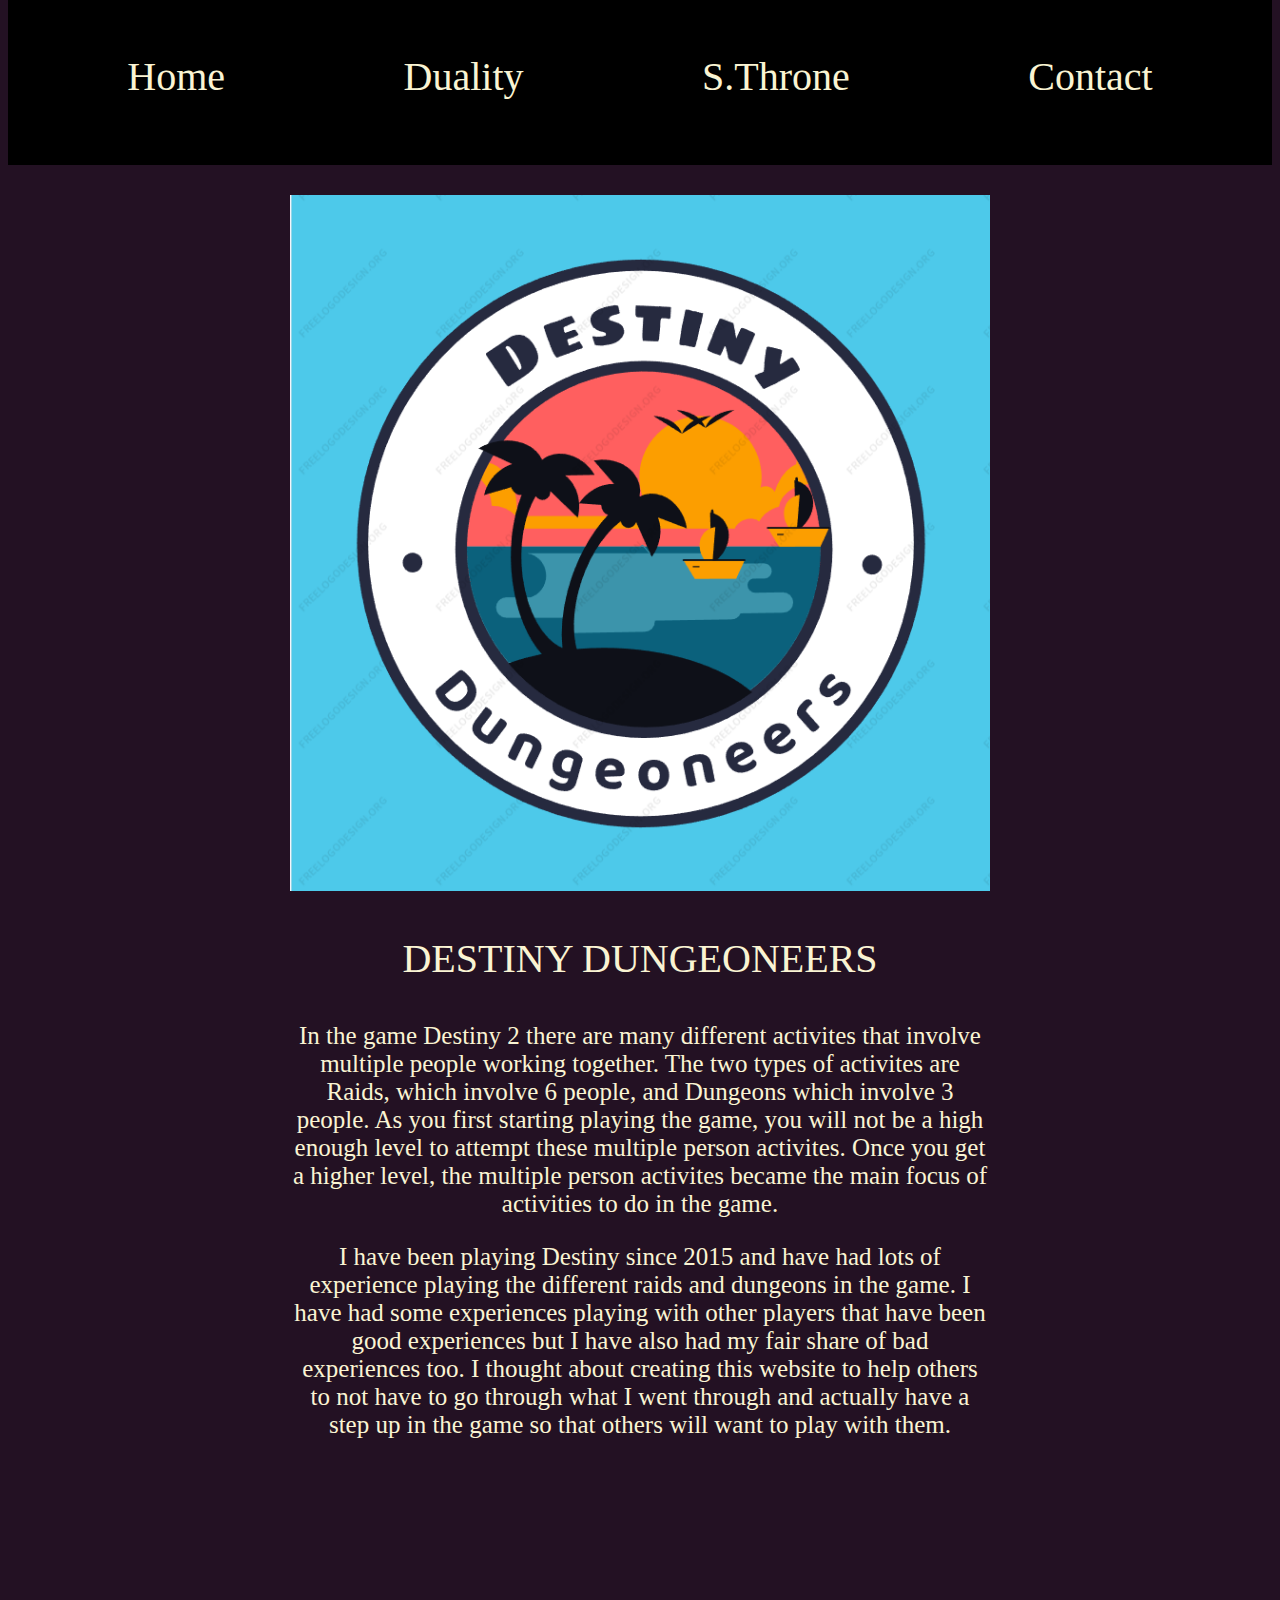
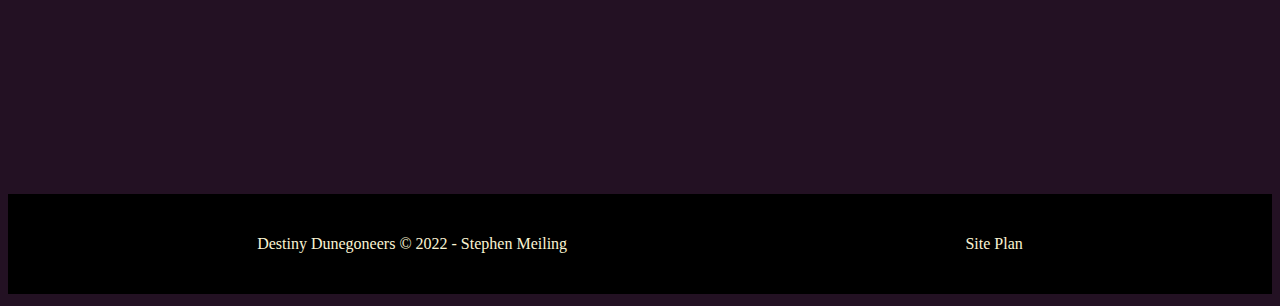
<file: personalsite/index.html>
<!DOCTYPE html>
<html lang="en">
<head>
    <meta charset="UTF-8">
    <meta http-equiv="X-UA-Compatible" content="IE=edge">
    <meta name="viewport" content="width=device-width, initial-scale=1.0">
    <title>Destiny Dungeoneers</title>
    <link rel="stylesheet" href="styles/styles.css">
</head>

<body>
<header>
    <nav style="font-size: 40px">
        <a href="index.html">Home</a>
        <a href="duality.html">Duality</a>
        <a href="throne.html">S.Throne</a>
        <a href="contact.html">Contact</a>
    </nav>
</header>

<main class="home-grid">
    
    <section class="msg">
        <section class="image">
            <img class="image" src="images/Logo.png" alt="Dungeons">
        </section>
        <p style="font-size: 40px"> DESTINY DUNGEONEERS
        </p>
        <p2 style="font-size: 25px">In the game Destiny 2 there are many different activites that involve multiple people working together. The two types of activites are Raids, which involve 6 people, and Dungeons which involve 3 people. As you first starting playing the game, you will not be a high enough level to attempt these multiple person activites. Once you get a higher level, the multiple person activites became the main focus of activities to do in the game.
        </p2>
    
        <p style="font-size: 25px">I have been playing Destiny since 2015 and have had lots of experience playing the different raids and dungeons in the game. I have had some experiences playing with other players that have been good experiences but I have also had my fair share of bad experiences too. I thought about creating this website to help others to not have to go through what I went through and actually have a step up in the game so that others will want to play with them.
        </p>
    </section>
    
</main>
<footer>
    <p>Destiny Dunegoneers &copy; 2022 - Stephen Meiling</p>
    <a href="site-plan.html">Site Plan</a>
</footer>
</body>

</html>
</file>
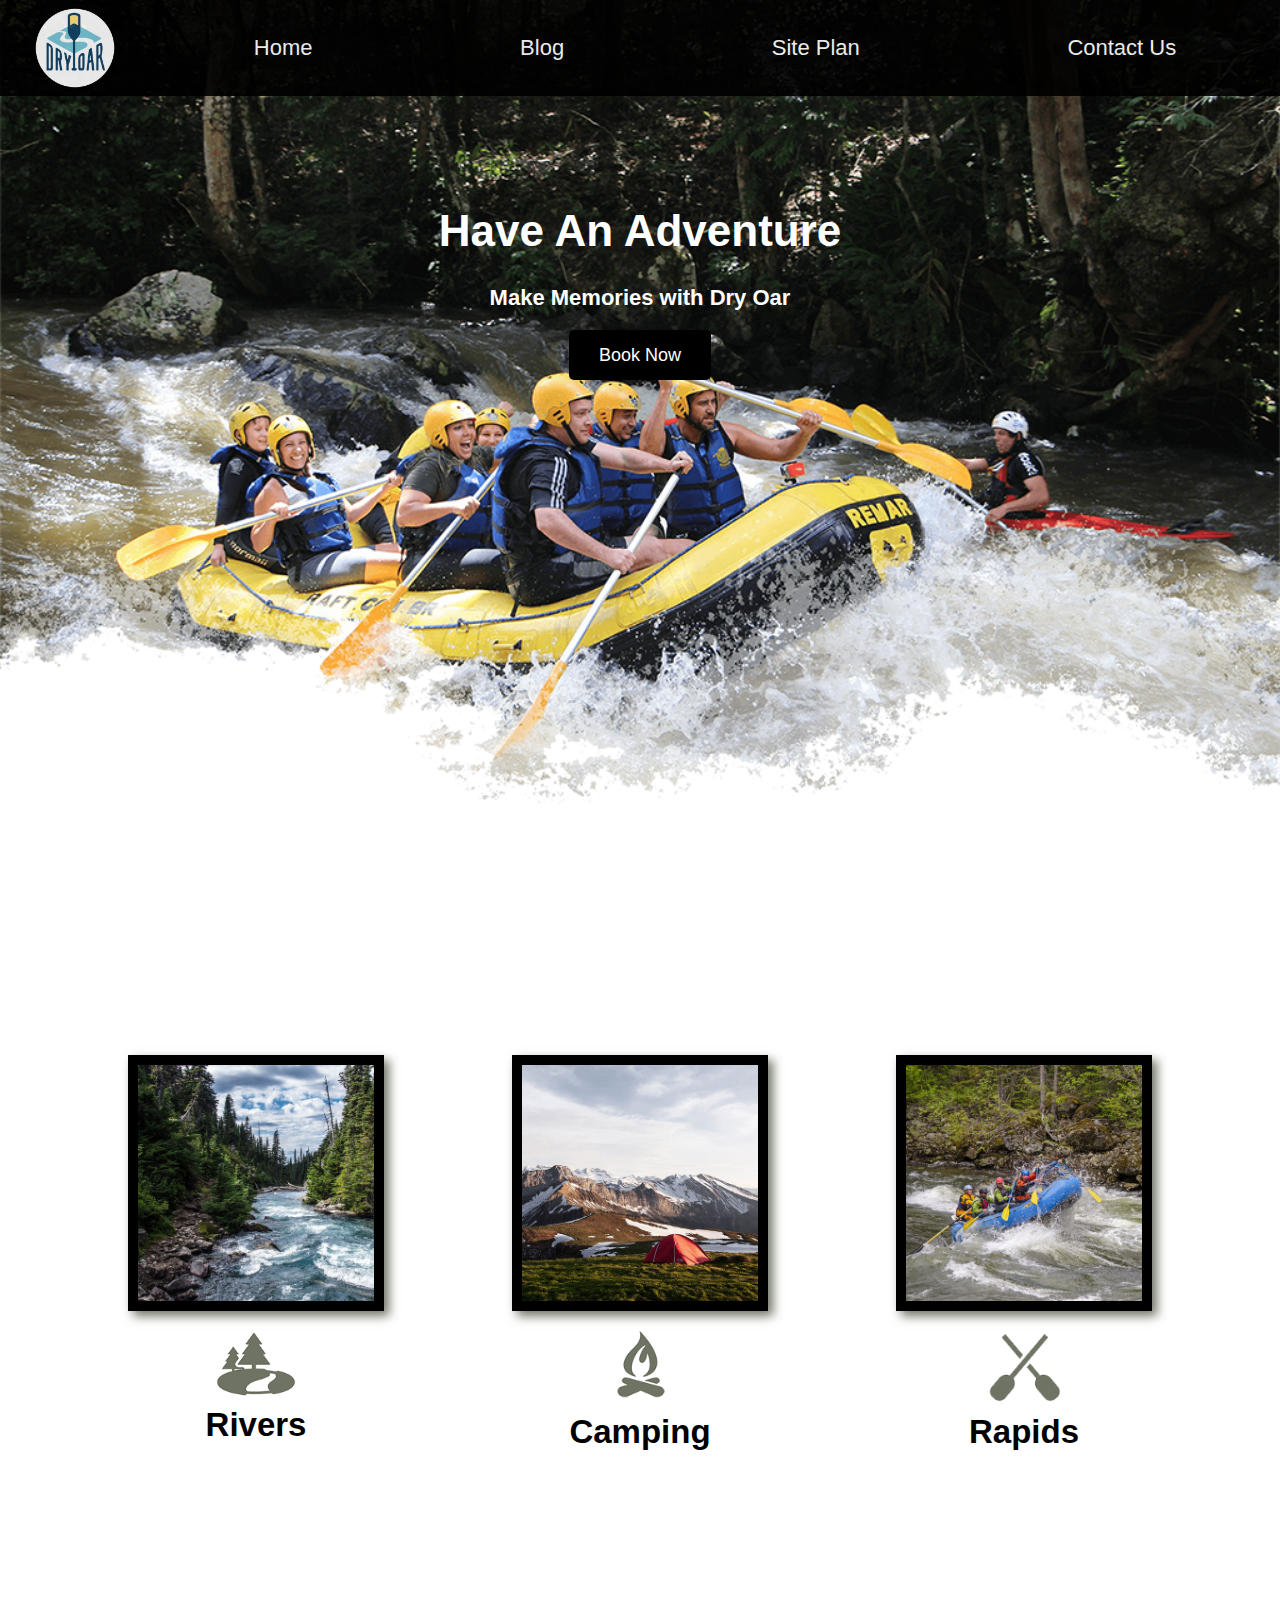
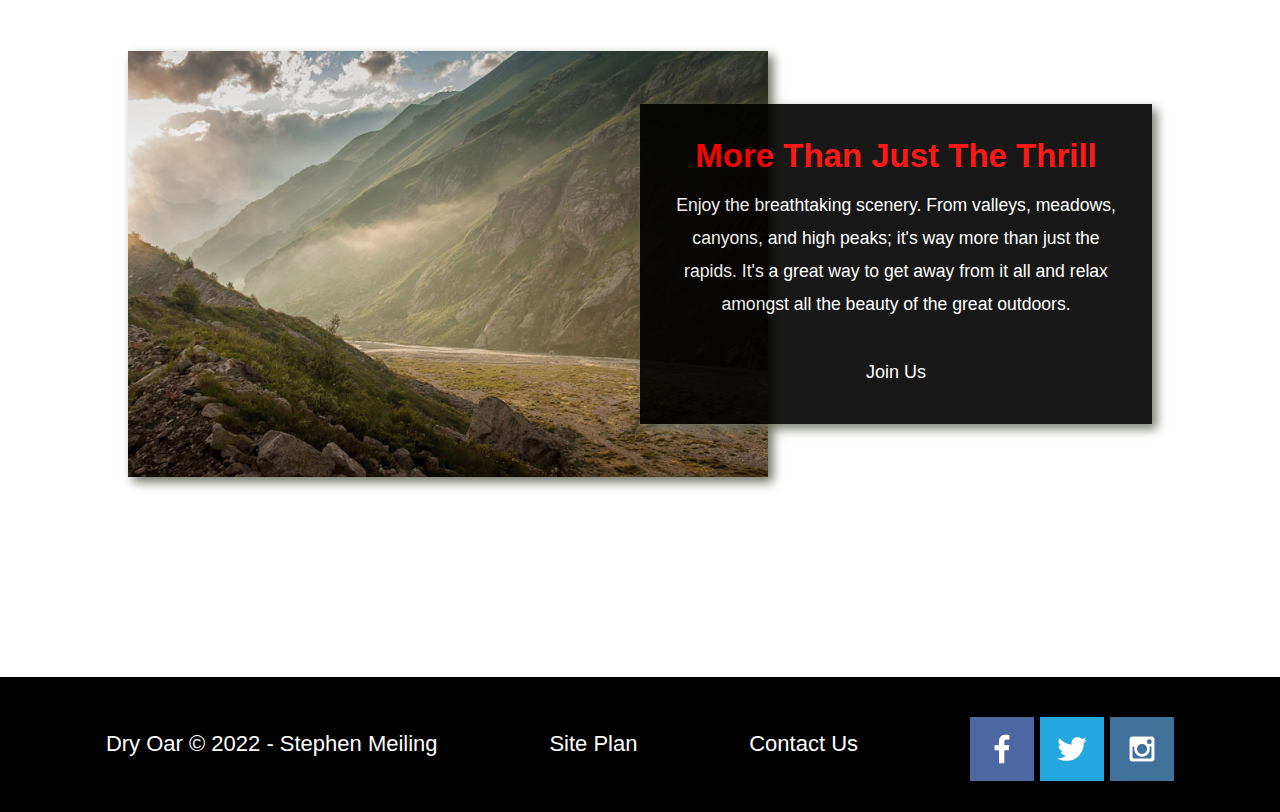
<file: wwr/index.html>
<!DOCTYPE html>
<html lang="en">
<head>
    <meta charset="UTF-8">
    <meta http-equiv="X-UA-Compatible" content="IE=edge">
    <meta name="viewport" content="width=device-width, initial-scale=1.0">
    <title>Whitewater Rafting Vacations | Dry Oar Boating | Home</title>
    <link rel="stylesheet" href="styles/styles.css">
</head>

<body>
<header>
    <a id="logo_link" href="index.html">
        <img class="logo" src="images/logo.png" alt="Dry Oar Logo">
    </a>
    <nav>
        <a href="index.html">Home</a>
        <a href="blog.html">Blog</a>
        <a href="site-plan-rafting.html">Site Plan</a>
        <a href="contactus.html">Contact Us</a>
    </nav>
</header>
<div id="hero">
    <div id="hero-box">
        <img id="hero-img" src="images/hero.png" alt="People enjoying white water rafting">
    </div>
    <section id="hero-msg">
        <h1 class="home-title">Have An Adventure </h1>
        <h4>Make Memories with Dry Oar </h4>
        <div class="button-box">
            <a class="book" href="rates.html">Book Now </a>
        </div>
    </section>
</div>
<main class="home-grid">
    <section class="rivers-card">
        <img class="card-img" src="images/rivers.jpg" alt="river in forest">
        <img class="icon" src="images/river_icon.png" alt="river icon">
        <h2>Rivers</h2>
    </section>
    <section class="camping-card">
        <img class="card-img" src="images/camping.jpg" alt="tent in mountains">
        <img class="icon" src="images/fire_icon.png" alt="fire icon">
        <h2>Camping</h2>
    </section>
    <section class="rapids-card">
        <img class="card-img" src="images/rapids.jpg" alt="rafting boat">
        <img class="icon" src="images/oars.png" alt="oars icon">
        <h2>Rapids</h2>
    </section>
    <div id=""background"></div>
    <img class="mountains" src="images/mountains.jpg" alt="Misty mountains">
    <section class="msg">
        <h2>More Than Just The Thrill</h2>
        <p>Enjoy the breathtaking scenery. From valleys, meadows, canyons, and high peaks; it's way more than just the rapids. It's a great way to get away from it all and relax amongst all the beauty of the great outdoors. </p>
        <a class='join' href="rivers.html">Join Us</a>
    </section>
</main>
<footer>
    <p>Dry Oar &copy; 2022 - Stephen Meiling</p>
    <p><a href="site-plan-rafting.html">Site Plan</a></p>
    <p><a href="contactus.html">Contact Us</a></p>
    <div class="social">
        <a href="https://facebook.com" target="_blank">
            <img src="images/facebook.png" alt="fb icon">
        </a>
        <a href="https://twitter.com" target="_blank">
            <img src="images/twitter.png" alt="twitter icon">
        </a>
        <a href="https://instagram.com" target="_blank">
            <img src="images/instagram.png" alt="instagram icon">
        </a>
    </div>
</footer>
</body>
</html>
</file>
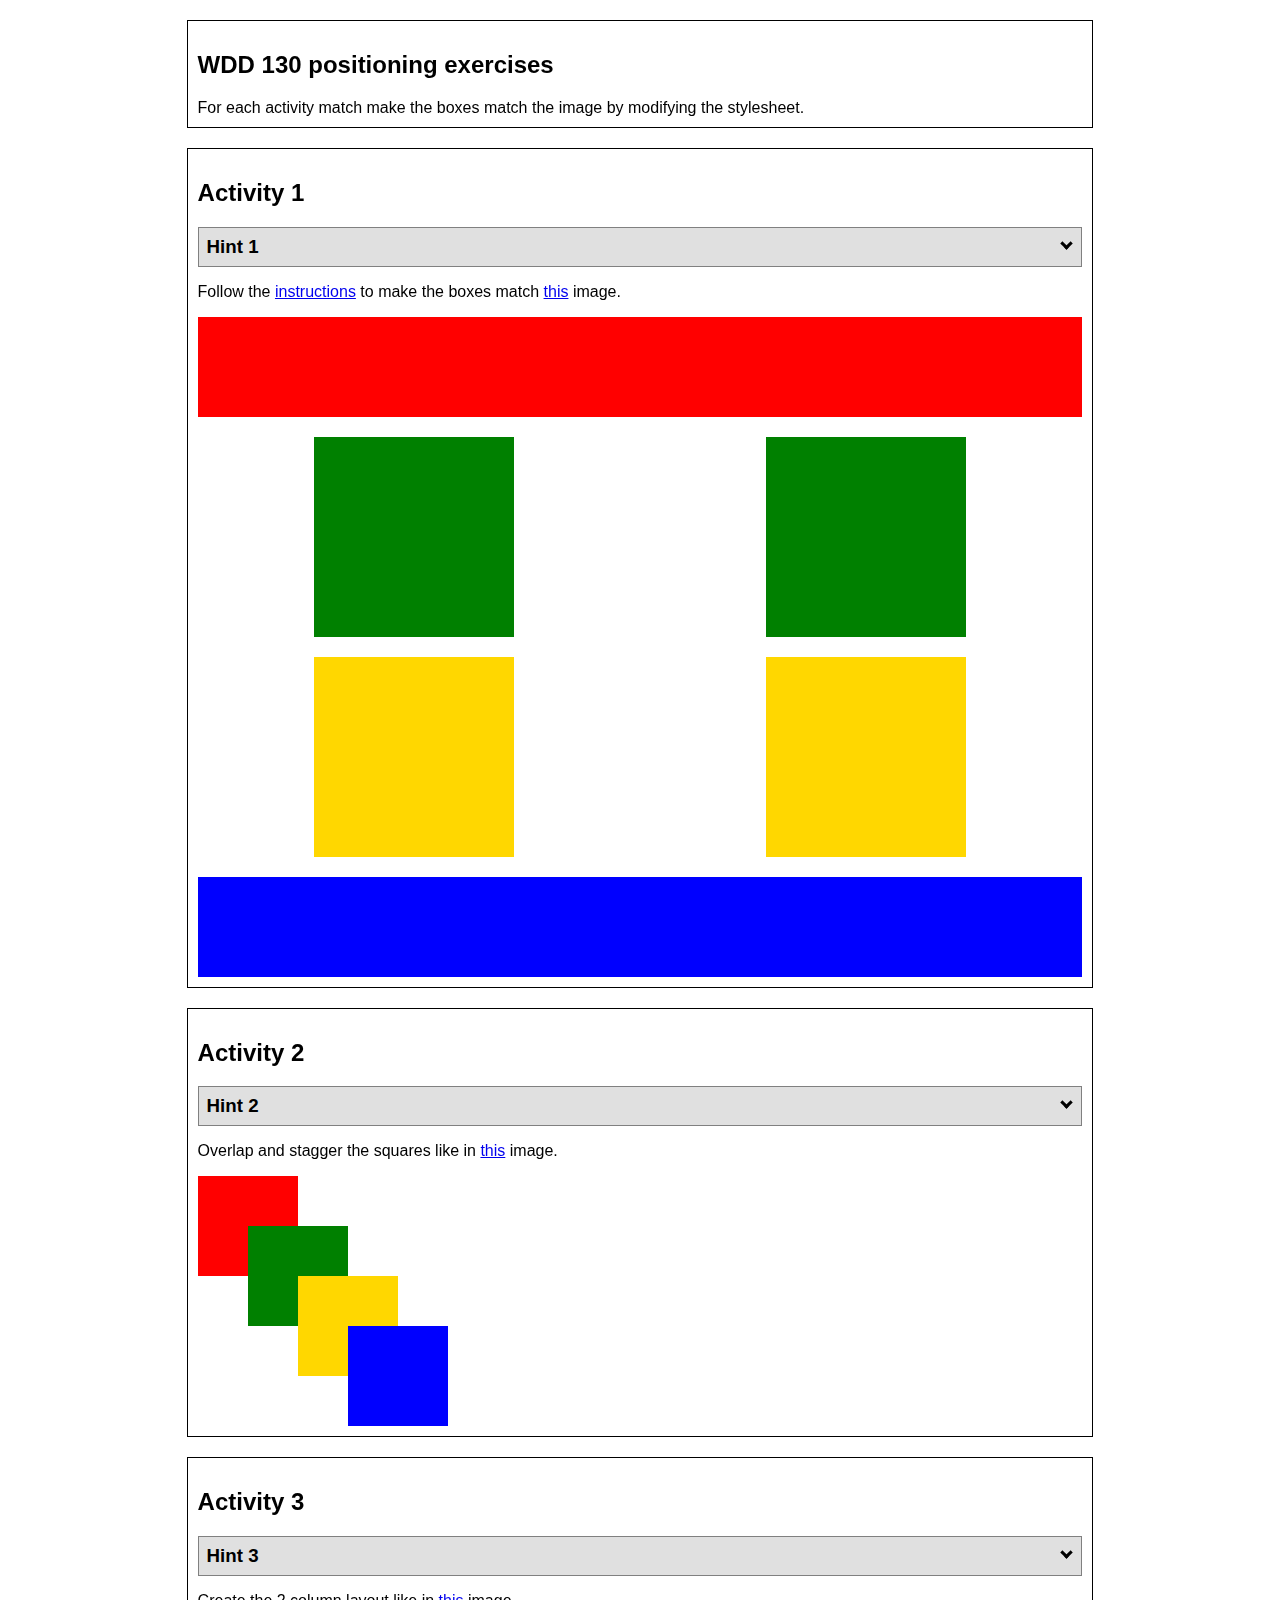
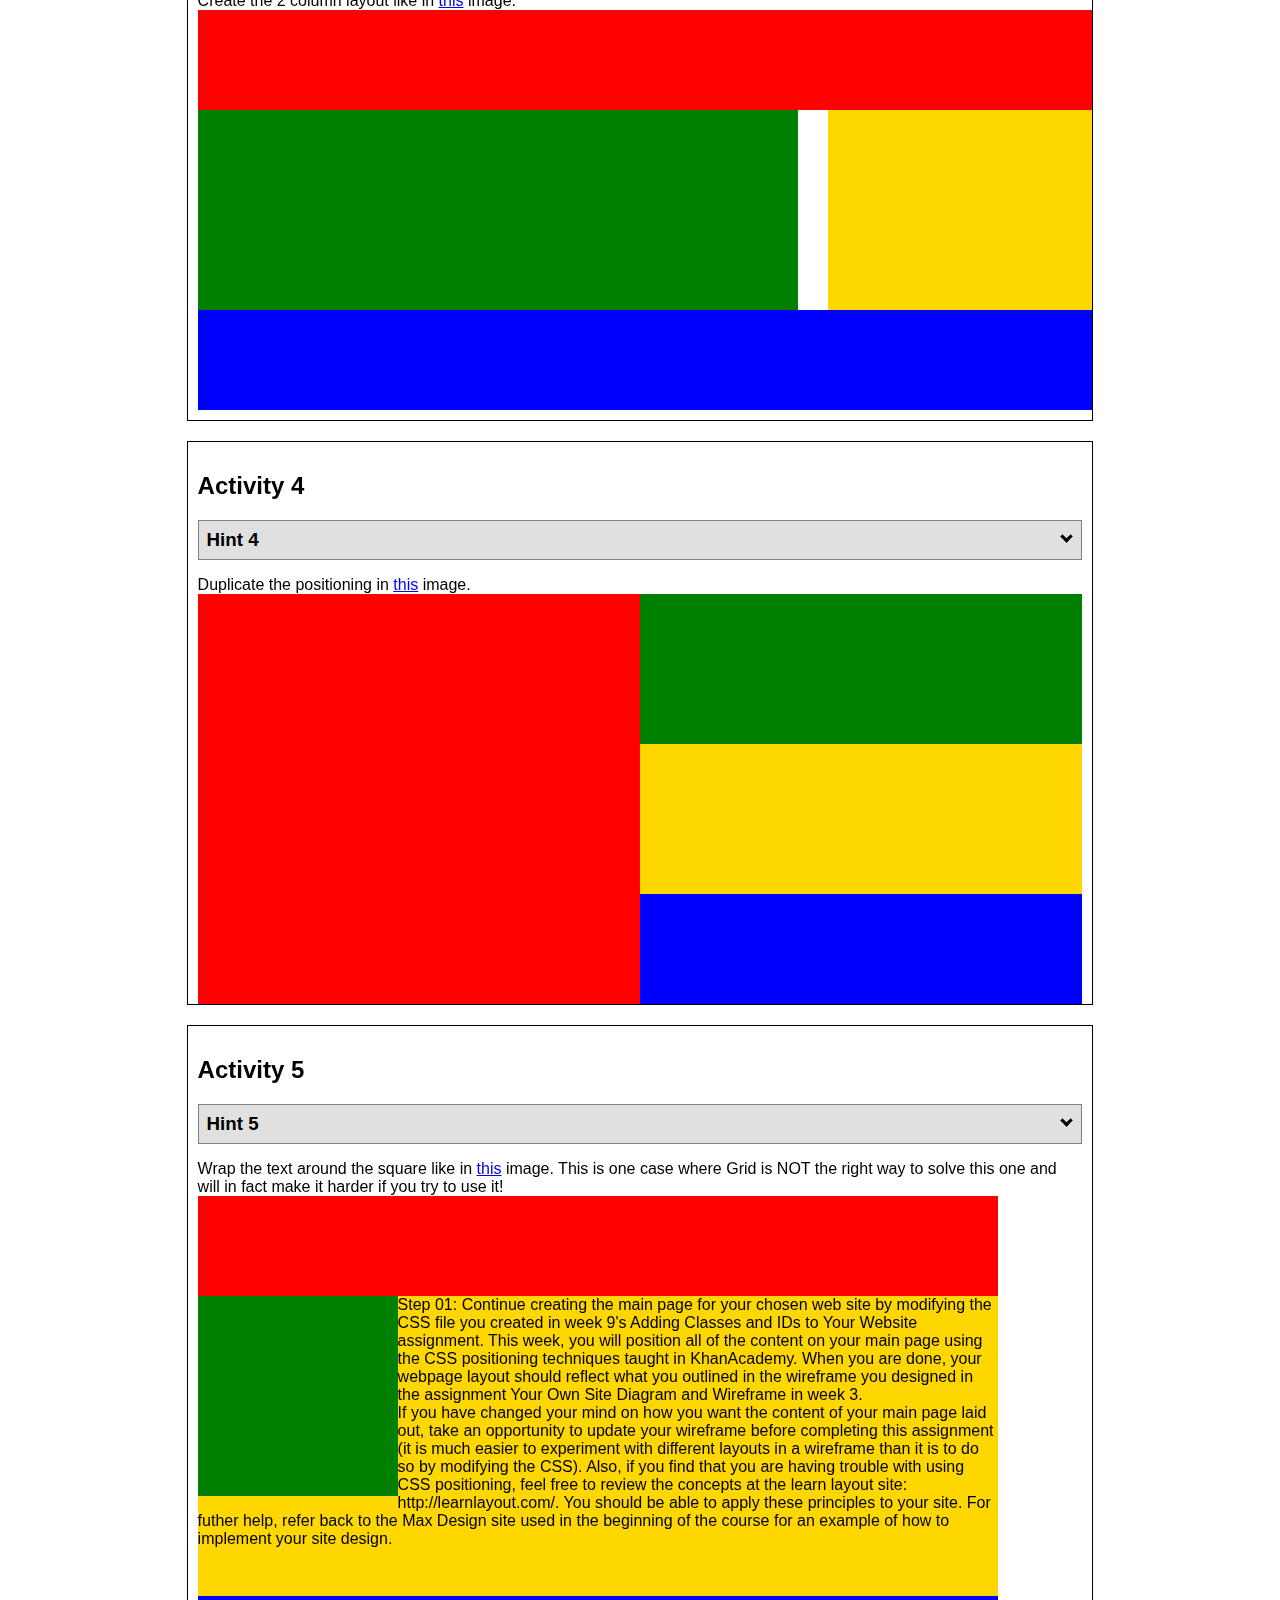
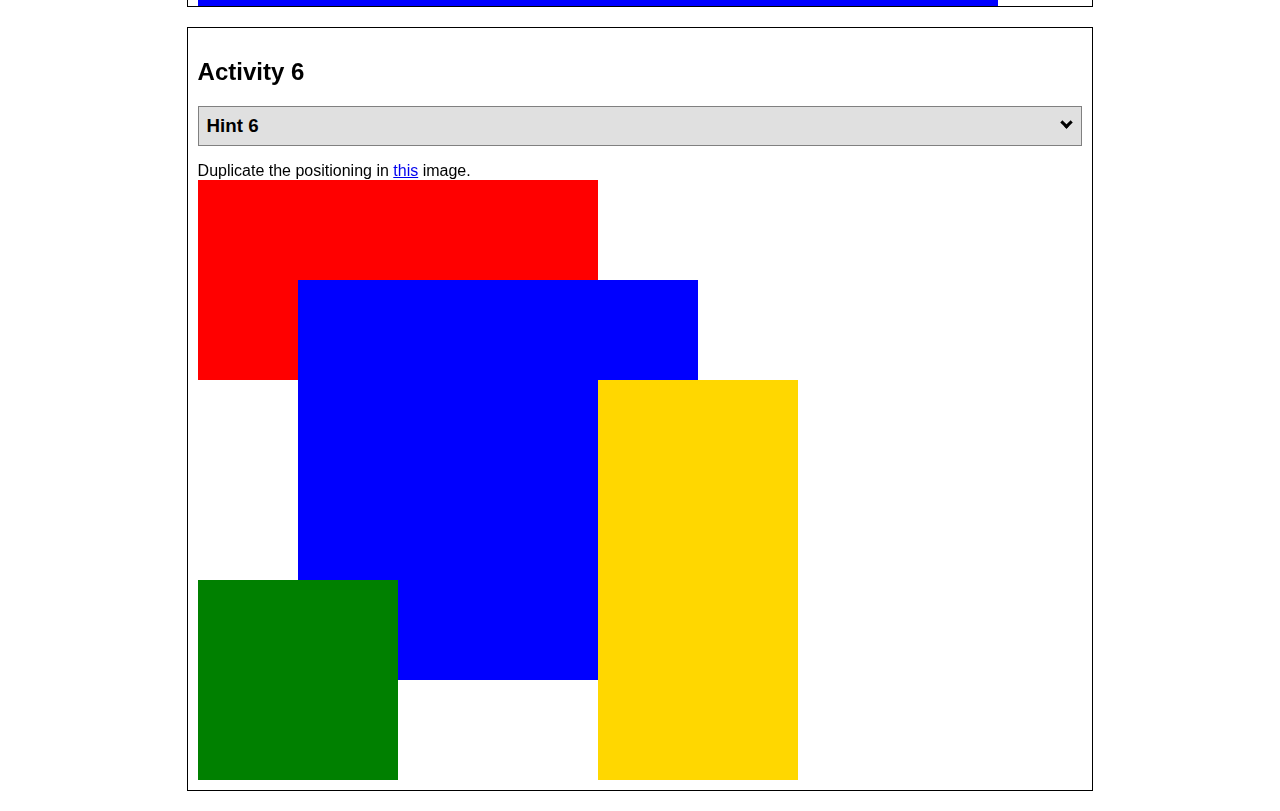
<file: positioning.html>
<!DOCTYPE html>
<html lang="en">
  <head>
    <!-- HTML - Name: positioning.html -->
    <title>Positioning Activity</title>
    <link rel="stylesheet" type="text/css" href="positionstyles.css" />
  </head>
  <body>
    <div class="activity">
      <h2>WDD 130 positioning exercises</h2>
      For each activity match make the boxes match the image by modifying the stylesheet.</div>
    <div class="activity">
      <h2>Activity 1</h2>
      <section class="hint"><input type="checkbox" ><i></i> <h3>Hint 1</h3><div><p>Check out the <a href="https://byui-wdd.github.io/wdd130/activities/w06-css-positioning.html" target="_blank">activity instructions</a> in Ilearn!</p></div></section>
      <p>Follow the <a href="https://byui-wdd.github.io/wdd130/activities/w06-css-positioning.html" target="_blank">instructions</a> to make the boxes match  <a href="https://byui-wdd.github.io/wdd130/images/example1.png" target="_blank">this</a> image.</p>
      <div class="content1" >
        <div class="red1" ></div>
        <div class="green1" ></div>
        <div class="green1" ></div>
        <div class="yellow1"></div>
        <div class="yellow1"></div>
        <div class="blue1"></div>
      </div>
    </div>
    <div class="activity">
      <h2>Activity 2</h2>
      <section class="hint"><input type="checkbox" > <h3>Hint 2</h3><i></i><div><p>Remember that the best way to shift elements around slightly on the page is with Margins.  You could also use Grid.  Either would work for this. If you choose margin, you can use a <em>negative</em> margin. (ie margin-top: -20px;)</p><h4>Properties used:</h4><ul><li>margin-top, margin-left</li><li>...or...</li><li>grid-template-columns: 50px 50px 50px 50px 50px </li></ul></div></section>
      <p>Overlap and stagger the squares like in <a href="https://byui-wdd.github.io/wdd130/images/example2.png" target="_blank">this</a> image.</p>
      <div class="content2" >
        <div class="red2" ></div>
        <div class="green2" ></div>
        <div class="yellow2"></div>
        <div class="blue2"></div>
      </div>
    </div>
    <div class="activity">
      <h2>Activity 3</h2>
      <section class="hint"><input type="checkbox" > <h3>Hint 3</h3><i></i><div><p>This one is going to be best solved with CSS Grid. Remember to make the boxes the right width first...then start moving them around. </p><h4>Properties used:</h4><ul><li>display:grid;</li><li>grid-template-columns:</li><li>grid-column-gap:</li>
        <li>grid-column:</li>  </ul></div></section>
      Create the 2 column layout like in <a href="https://byui-wdd.github.io/wdd130/images/example3.png" target="_blank">this</a>  image.
      <div class="content3" >
        <div class="red3" ></div>
        <div class="green3" ></div>
        <div class="yellow3"></div>
        <div class="blue3"></div>
      </div>
    </div>
    <div class="activity">
      <h2>Activity 4</h2>
      <section class="hint"><input type="checkbox" > <h3>Hint 4</h3><i></i><div><p>For the others we have been primarily concerned with width. For this one you will need to adjust height as well. </p><h4>Properties used:</h4><ul><li>display:grid;</li><li>grid-template-columns:</li><li>grid-row:</li></ul></div></section>
      Duplicate the positioning in <a href="https://byui-wdd.github.io/wdd130/images/example4.png" target="_blank">this</a> image. 
      <div class="content4" >
        <div class="red4" ></div>
        <div class="green4" ></div>
        <div class="yellow4"></div>
        <div class="blue4"></div>
      </div>
    </div>

    <div class="activity">
      <h2>Activity 5</h2>
      <section class="hint"><input type="checkbox" > <h3>Hint 5</h3><i></i><div><p>Grid is <strong>not</strong> the right way to do this.  In fact there is only one way to really do that...and that is with float. Remember that we float the thing we want the text to wrap around.  Also remember to start by making all the shapes the right size and shape.</p><h4>Properties used:</h4><ul><li>float: left;</li></ul></div></section>
      Wrap the text around the square like in <a href="https://byui-wdd.github.io/wdd130/images/example5.png" target="_blank">this</a> image. This is one case where Grid is NOT the right way to solve this one and will in fact make it harder if you try to use it!
      <div class="content5" >
        <div class="red5" ></div>
        <div class="green5" ></div>
        <div class="yellow5">Step 01: Continue creating the main page for your chosen web site by modifying the CSS file you created in week 9's Adding Classes and IDs to Your Website assignment. This week, you will position all of the content on your main page using the CSS positioning techniques taught in KhanAcademy. When you are done, your webpage layout should reflect what you outlined in the wireframe you designed in the assignment Your Own Site Diagram and Wireframe in week 3. <br />
          If you have changed your mind on how you want the content of your main page laid out, take an opportunity to update your wireframe before completing this assignment (it is much easier to experiment with different layouts in a wireframe than it is to do so by modifying the CSS). Also, if you find that you are having trouble with using CSS positioning, feel free to review the concepts at the learn layout site: http://learnlayout.com/. You should be able to apply these principles to your site. For futher help, refer back to the Max Design site used in the beginning of the course for an example of how to implement your site design.</div>
        <div class="blue5"></div>
      </div>
    </div>
    <div class="activity">
      <h2>Activity 6</h2>
      <section class="hint"><input type="checkbox" > <h3>Hint 6</h3><i></i><div><p>This one is all about visualizing the grid behind the layout. If you are having a hard time doing that first: all the sizes are even multiples of 100, and second here is another example with the lines drawn: <a href="https://byui-wdd.github.io/wdd130/images/example6-hint.png" target="_blank">example 6 with lines</a>. For this one you will find it easiest if you use px for the column width. You can also use <kbd>z-index</kbd> to control the element layering.    </p><h4>Properties used:</h4><ul><li>display:grid;</li><li>grid-template-columns:</li><li>grid-column:</li><li>grid-row:</li><li><a href="https://www.w3schools.com/cssref/pr_pos_z-index.asp" target="_blank">z-index:</a></li></ul></div></section>
      Duplicate the positioning in <a href="https://byui-wdd.github.io/wdd130/images/example6.png" target="_blank">this</a> image.
      <div class="content6" >
        <div class="red6" ></div>
        <div class="green6" ></div>
        <div class="yellow6"></div>
        <div class="blue6"></div>
      </div>
    </div>
  </body>
</html>
</file>
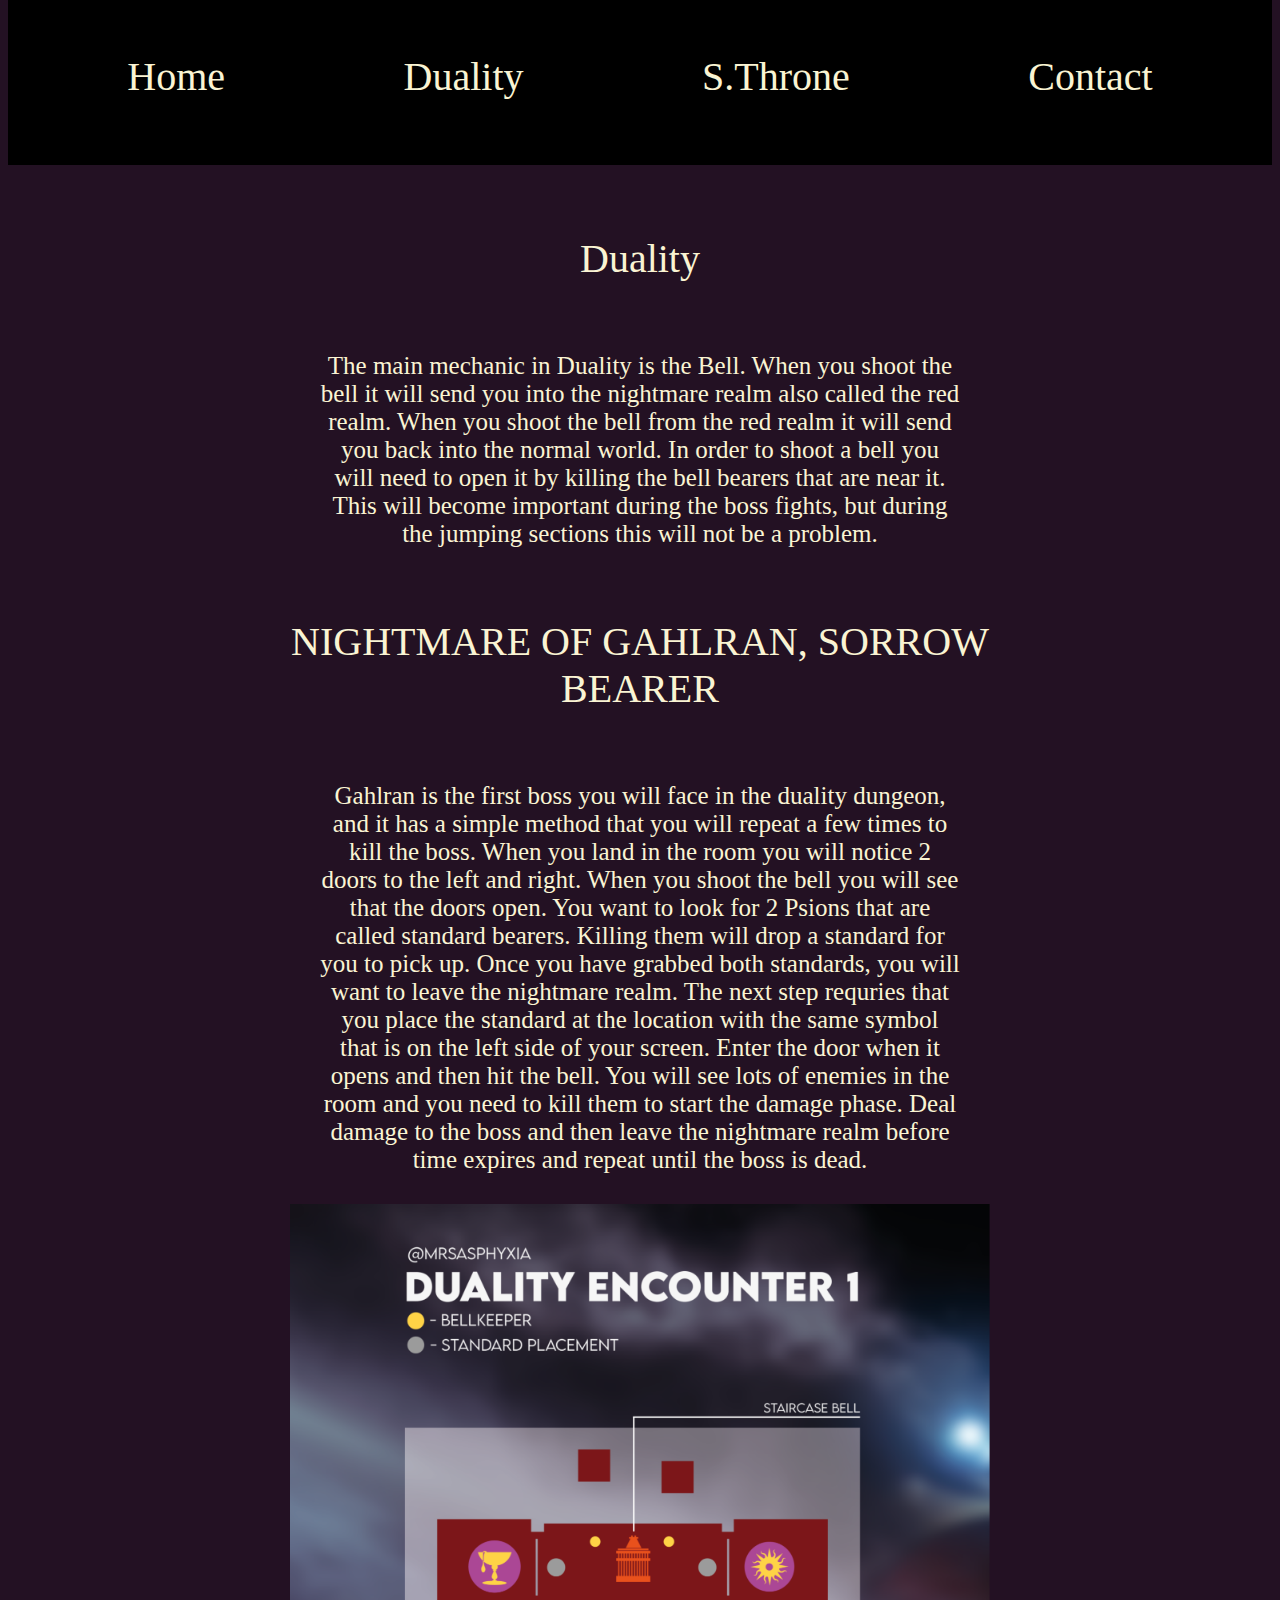
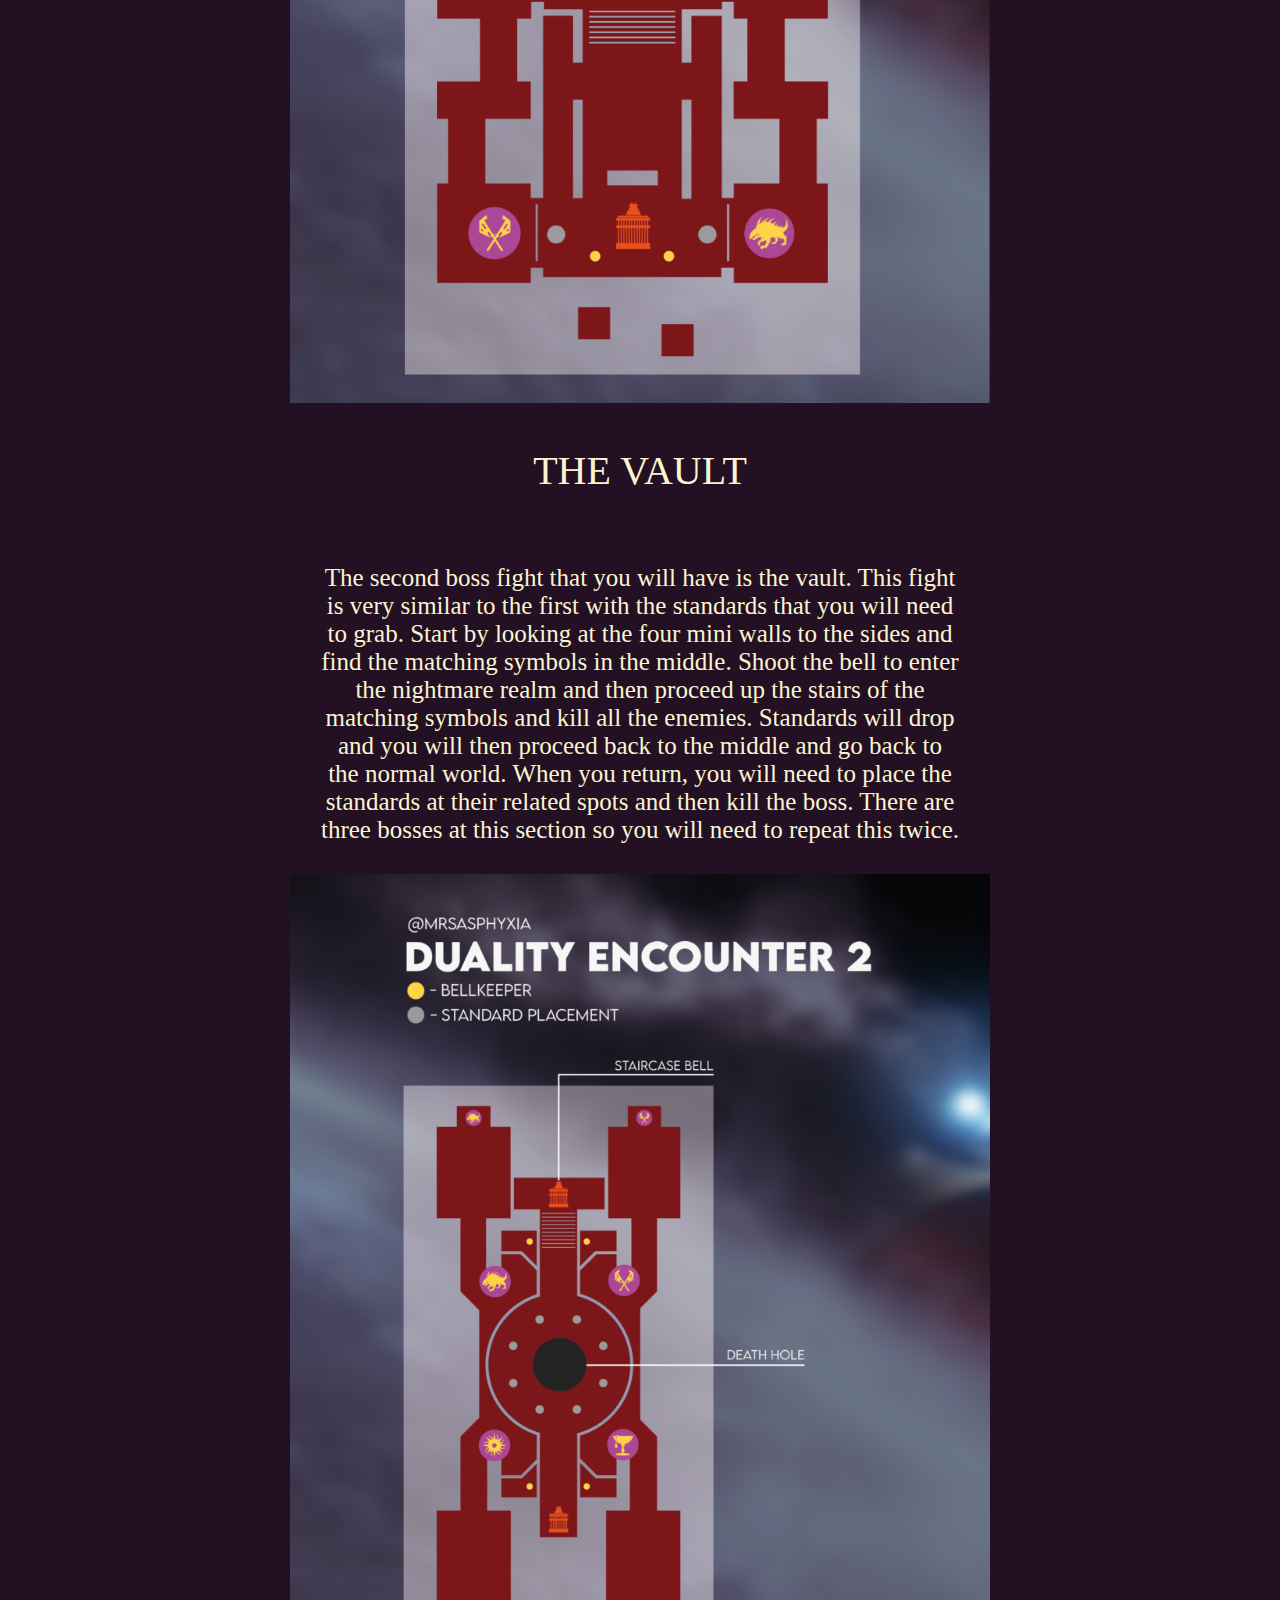
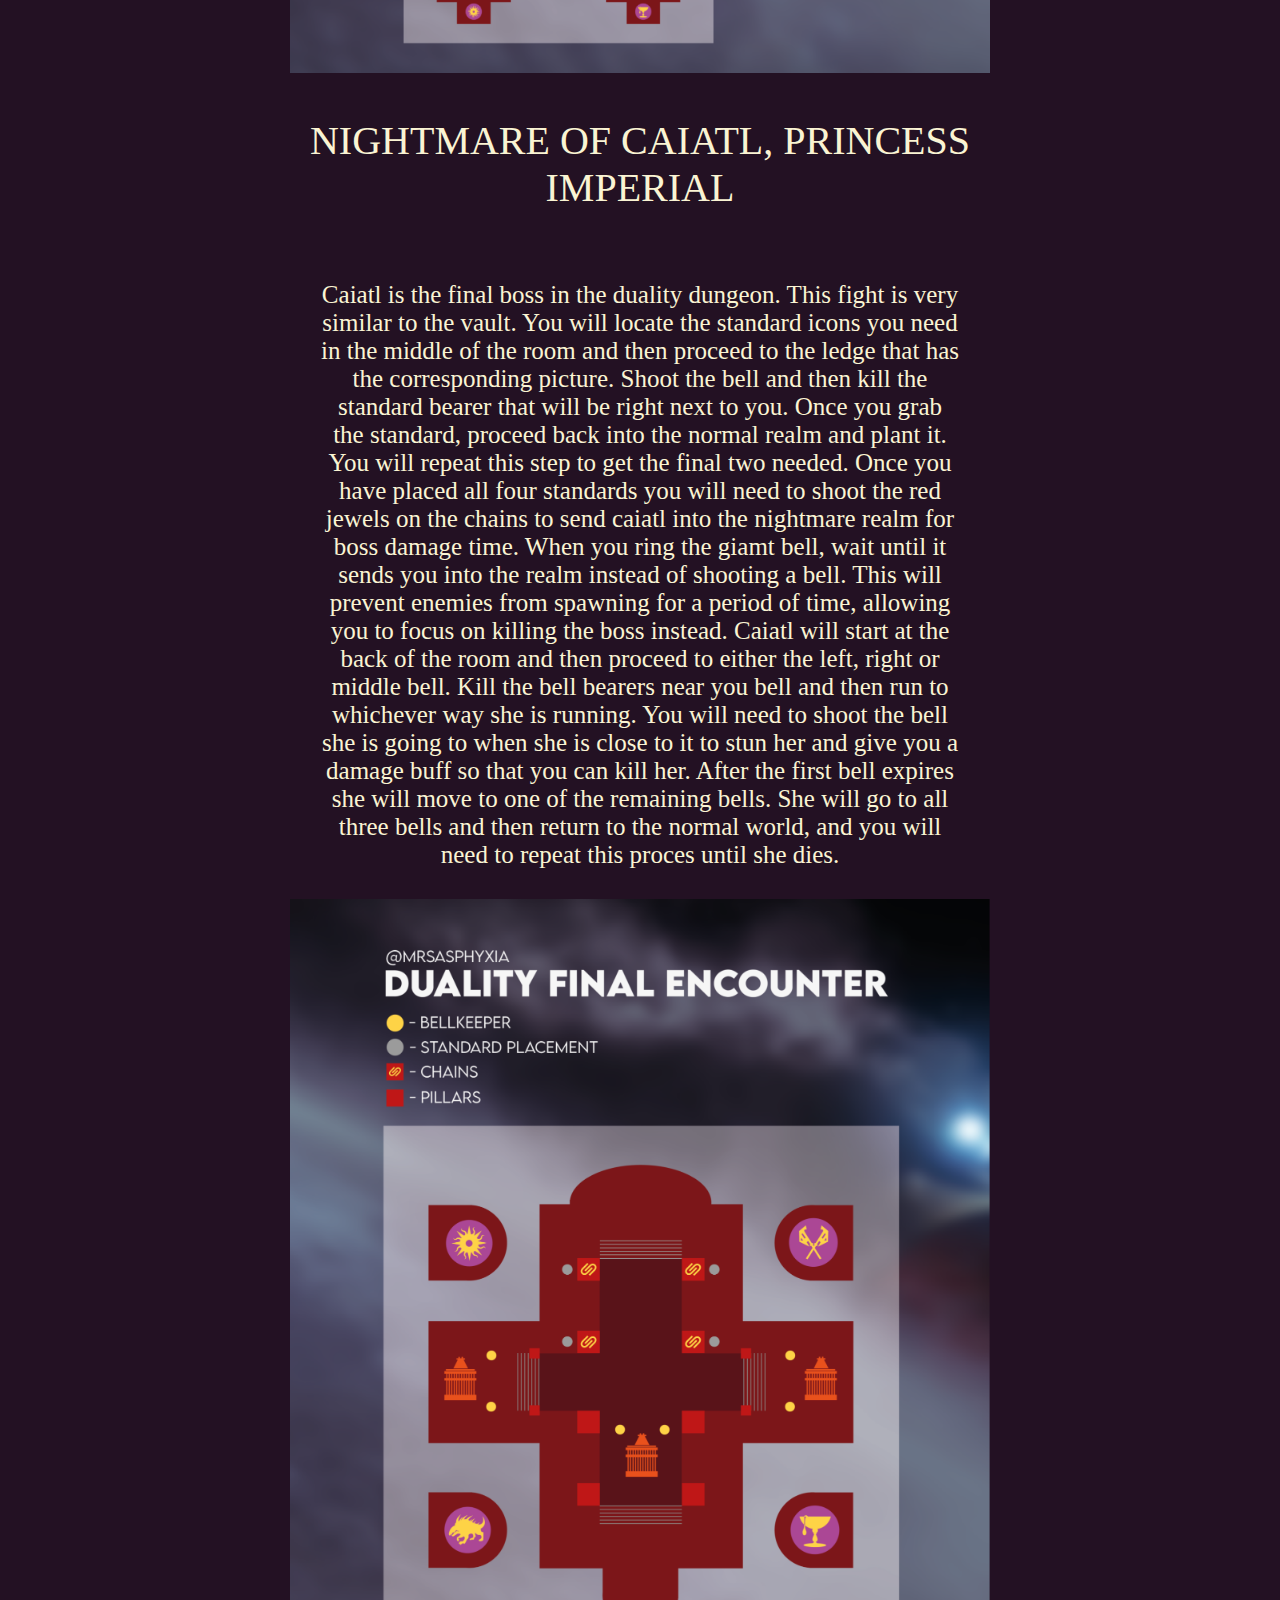
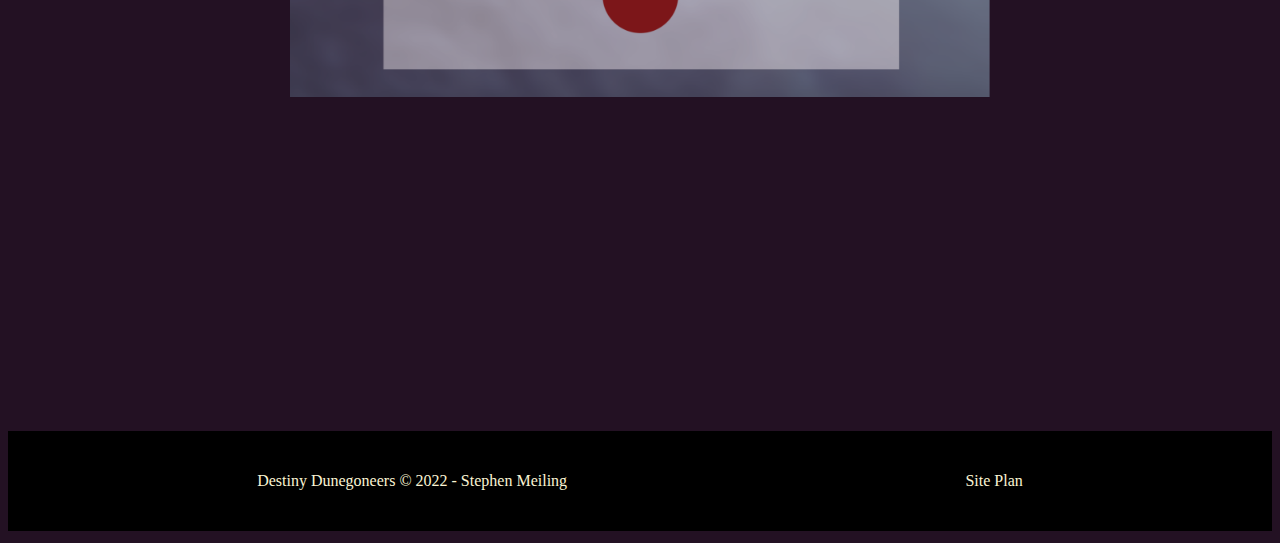
<file: personalsite/duality.html>
<!DOCTYPE html>
<html lang="en">
<head>
    <meta charset="UTF-8">
    <meta http-equiv="X-UA-Compatible" content="IE=edge">
    <meta name="viewport" content="width=device-width, initial-scale=1.0">
    <title>Destiny Dungeoneers</title>
    <link rel="stylesheet" href="styles/styles.css">
</head>

<body>
<header>
    <nav style="font-size: 40px">
        <a href="index.html">Home</a>
        <a href="duality.html">Duality</a>
        <a href="throne.html">S.Throne</a>
        <a href="contact.html">Contact</a>
    </nav>
</header>

<main class="home-grid">
<section class="msg">
        <p style="font-size: 40px">
        Duality
        </p>
    <section class="msg">
        <p2 style="font-size: 25px">
        The main mechanic in Duality is the Bell. When you shoot the bell it will send you into the nightmare realm also called the red realm. When you shoot the bell from the red realm it will send you back into the normal world. In order to shoot a bell you will need to open it by killing the bell bearers that are near it. This will become important during the boss fights, but during the jumping sections this will not be a problem.
        </p2>
    </section>

    <p style="font-size: 40px">
        NIGHTMARE OF GAHLRAN, SORROW BEARER
    </p>
    <section class="msg">
        <p2 style="font-size: 25px">
            Gahlran is the first boss you will face in the duality dungeon, and it has a simple method that you will repeat a few times to kill the boss. When you land in the room you will notice 2 doors to the left and right. When you shoot the bell you will see that the doors open. You want to look for 2 Psions that are called standard bearers. Killing them will drop a standard for you to pick up. Once you have grabbed both standards, you will want to leave the nightmare realm. The next step requries that you place the standard at the location with the same symbol that is on the left side of your screen. Enter the door when it opens and then hit the bell. You will see lots of enemies in the room and you need to kill them to start the damage phase. Deal damage to the boss and then leave the nightmare realm before time expires and repeat until the boss is dead.
        </p2>
    </section>
    <section class="img">
    <img src="images/duality1.webp" alt="Boss1">
    </section>
    
    <p style="font-size: 40px">
        THE VAULT
    </p>
    <section class="msg">
        <p2 style="font-size: 25px">
            The second boss fight that you will have is the vault. This fight is very similar to the first with the standards that you will need to grab. Start by looking at the four mini walls to the sides and find the matching symbols in the middle. Shoot the bell to enter the nightmare realm and then proceed up the stairs of the matching symbols and kill all the enemies. Standards will drop and you will then proceed back to the middle and go back to the normal world. When you return, you will need to place the standards at their related spots and then kill the boss. There are three bosses at this section so you will need to repeat this twice.
        </p2>
    </section>
    <section class="img">
    <img src="images/duality2.png" alt="Boss2">
    </section>
    
    <p style="font-size: 40px">
            NIGHTMARE OF CAIATL, PRINCESS IMPERIAL
    </p>
    <section class="msg">
        <p2 style="font-size: 25px">
            Caiatl is the final boss in the duality dungeon. This fight is very similar to the vault. You will locate the standard icons you need in the middle of the room and then proceed to the ledge that has the corresponding picture. Shoot the bell and then kill the standard bearer that will be right next to you. Once you grab the standard, proceed back into the normal realm and plant it. You will repeat this step to get the final two needed. Once you have placed all four standards you will need to shoot the red jewels on the chains to send caiatl into the nightmare realm for boss damage time. When you ring the giamt bell, wait until it sends you into the realm instead of shooting a bell. This will prevent enemies from spawning for a period of time, allowing you to focus on killing the boss instead. Caiatl will start at the back of the room and then proceed to either the left, right or middle bell. Kill the bell bearers near you bell and then run to whichever way she is running. You will need to shoot the bell she is going to when she is close to it to stun her and give you a damage buff so that you can kill her. After the first bell expires she will move to one of the remaining bells. She will go to all three bells and then return to the normal world, and you will need to repeat this proces until she dies.
        </p2>
    </section>
    <section class="img">
    <img src="images/duality3.webp" alt="Boss3">
    </section>
</section>

</main>
<footer>
    <p>Destiny Dunegoneers &copy; 2022 - Stephen Meiling</p>
    <a href="site-plan.html">Site Plan</a>
</footer>
</body>

</html>
</file>
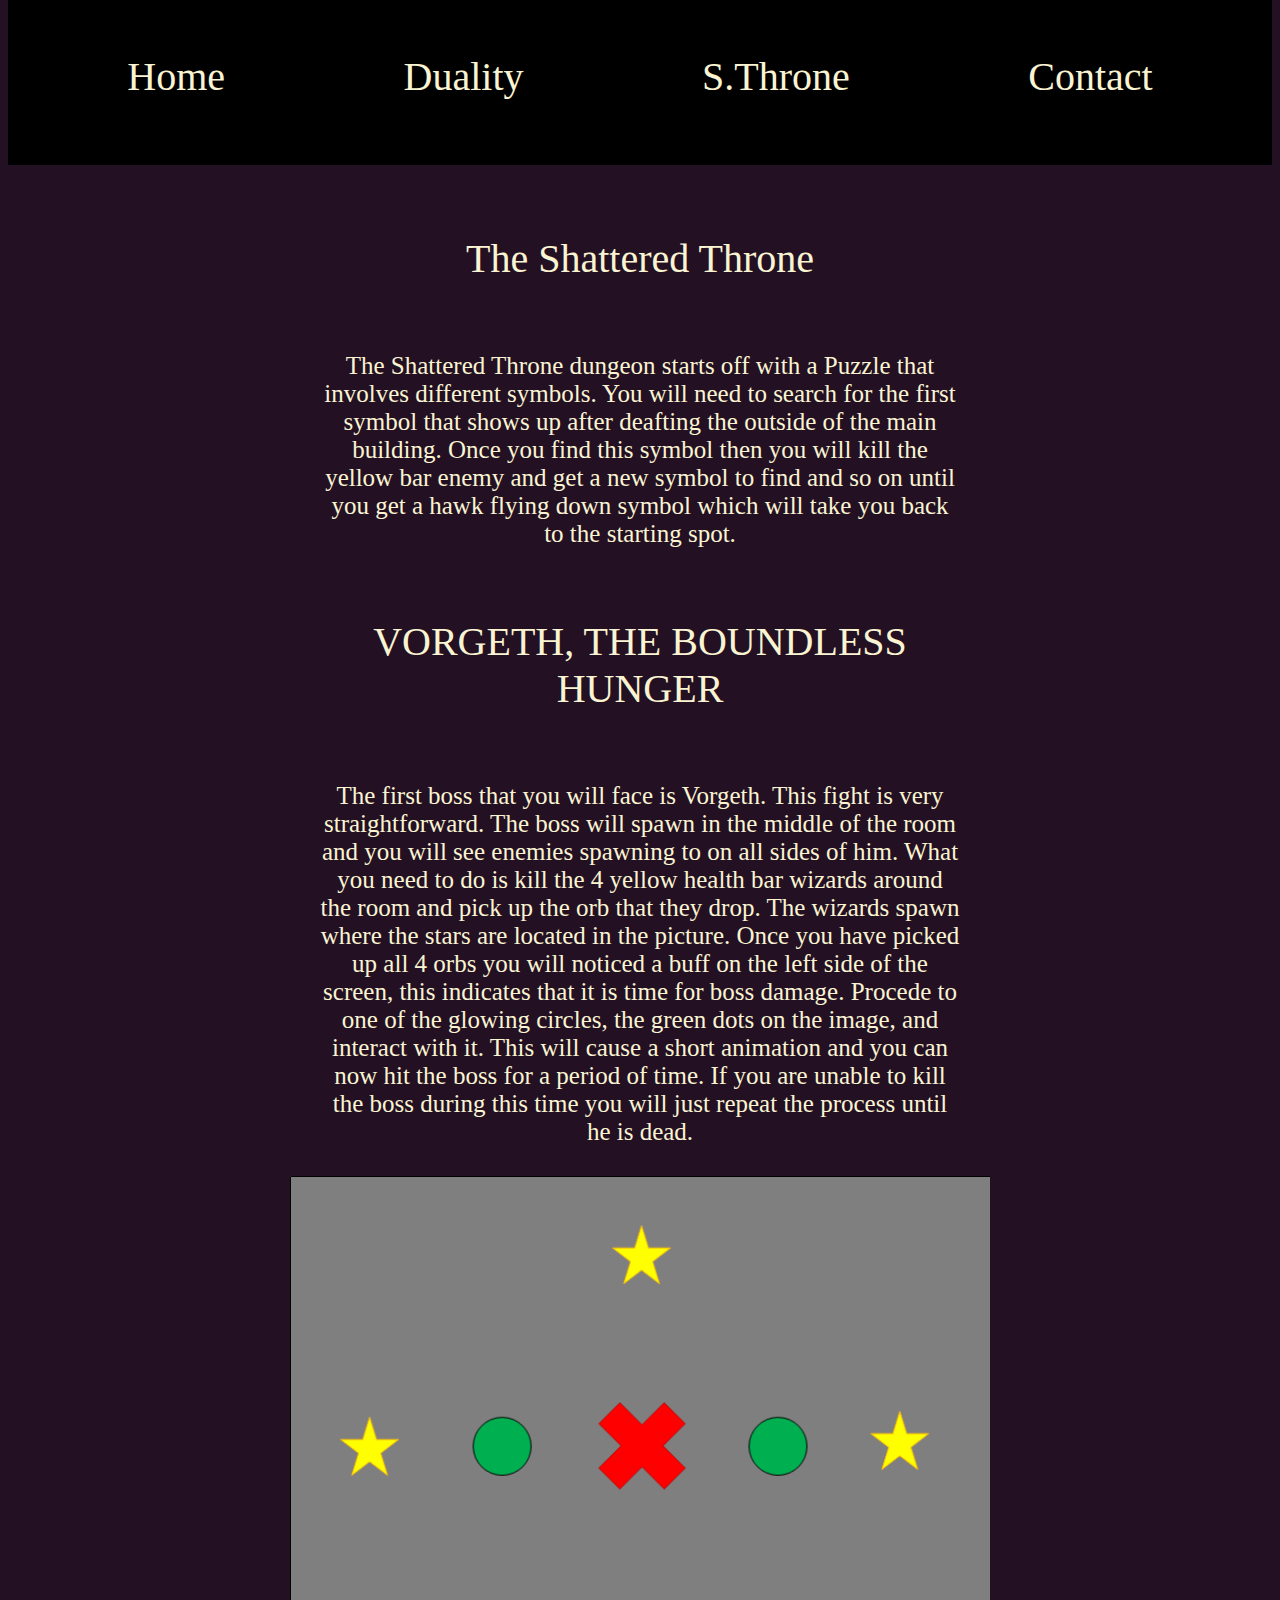
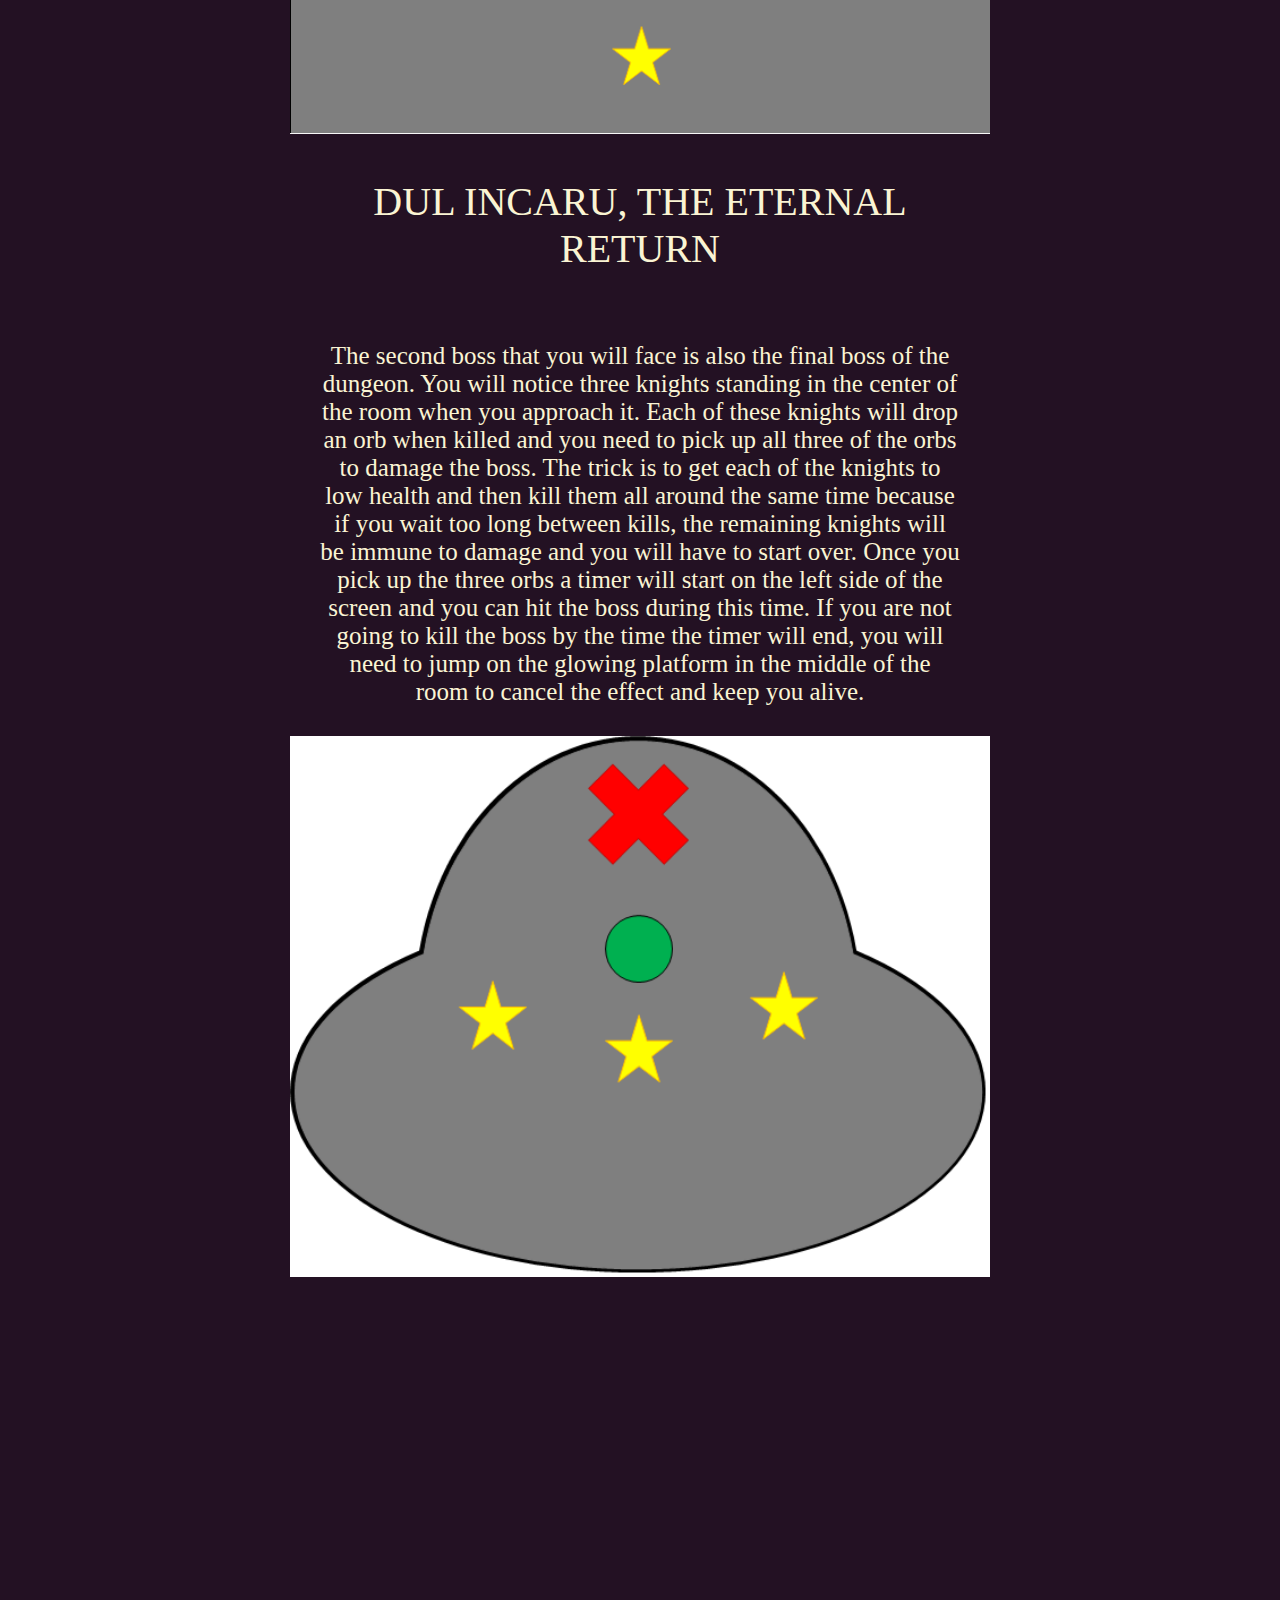
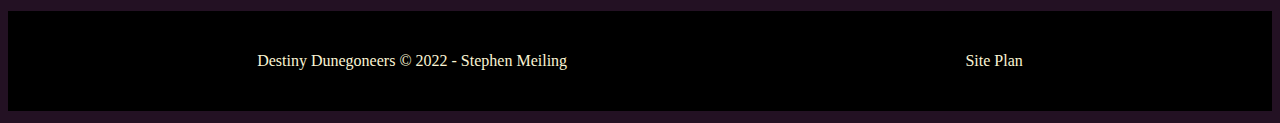
<file: personalsite/throne.html>
<!DOCTYPE html>
<html lang="en">
<head>
    <meta charset="UTF-8">
    <meta http-equiv="X-UA-Compatible" content="IE=edge">
    <meta name="viewport" content="width=device-width, initial-scale=1.0">
    <title>Destiny Dungeoneers</title>
    <link rel="stylesheet" href="styles/styles.css">
</head>

<body>
<header>
    <nav style="font-size: 40px">
        <a href="index.html">Home</a>
        <a href="duality.html">Duality</a>
        <a href="throne.html">S.Throne</a>
        <a href="contact.html">Contact</a>
    </nav>
</header>

<main class="home-grid">
<section class="msg">
        <p style="font-size: 40px">
        The Shattered Throne
        </p>
    <section class="msg">
        <p2 style="font-size: 25px">
            The Shattered Throne dungeon starts off with a Puzzle that involves different symbols. You will need to search for the first symbol that shows up after deafting the outside of the main building. Once you find this symbol then you will kill the yellow bar enemy and get a new symbol to find and so on until you get a hawk flying down symbol which will take you back to the starting spot.
        </p2>
    </section> 
    
    <p style="font-size: 40px">
        VORGETH, THE BOUNDLESS HUNGER
    </p>
    <section class="msg">
        <p2 style="font-size: 25px">
            The first boss that you will face is Vorgeth. This fight is very straightforward. The boss will spawn in the middle of the room and you will see enemies spawning to on all sides of him. What you need to do is kill the 4 yellow health bar wizards around the room and pick up the orb that they drop. The wizards spawn where the stars are located in the picture. Once you have picked up all 4 orbs you will noticed a buff on the left side of the screen, this indicates that it is time for boss damage. Procede to one of the glowing circles, the green dots on the image, and interact with it. This will cause a short animation and you can now hit the boss for a period of time. If you are unable to kill the boss during this time you will just repeat the process until he is dead.
        </p2>
    </section>
    <section class="Throne1">
        <img src="images/shattered1.png" alt="Boss1">
    </section>

    <p style="font-size: 40px">
        DUL INCARU, THE ETERNAL RETURN
    </p>
    <section class="msg">
        <p2 style="font-size: 25px">
            The second boss that you will face is also the final boss of the dungeon. You will notice three knights standing in the center of the room when you approach it. Each of these knights will drop an orb when killed and you need to pick up all three of the orbs to damage the boss. The trick is to get each of the knights to low health and then kill them all around the same time because if you wait too long between kills, the remaining knights will be immune to damage and you will have to start over. Once you pick up the three orbs a timer will start on the left side of the screen and you can hit the boss during this time. If you are not going to kill the boss by the time the timer will end, you will need to jump on the glowing platform in the middle of the room to cancel the effect and keep you alive.
        </p2>
    </section>
    <section class="Throne2">
        <img src="images/shattered2.png" alt="Boss2">
    </section>
</section>
    
</main>
<footer>
    <p>Destiny Dunegoneers &copy; 2022 - Stephen Meiling</p>
    <a href="site-plan.html">Site Plan</a>
</footer>
</body>

</html>
</file>
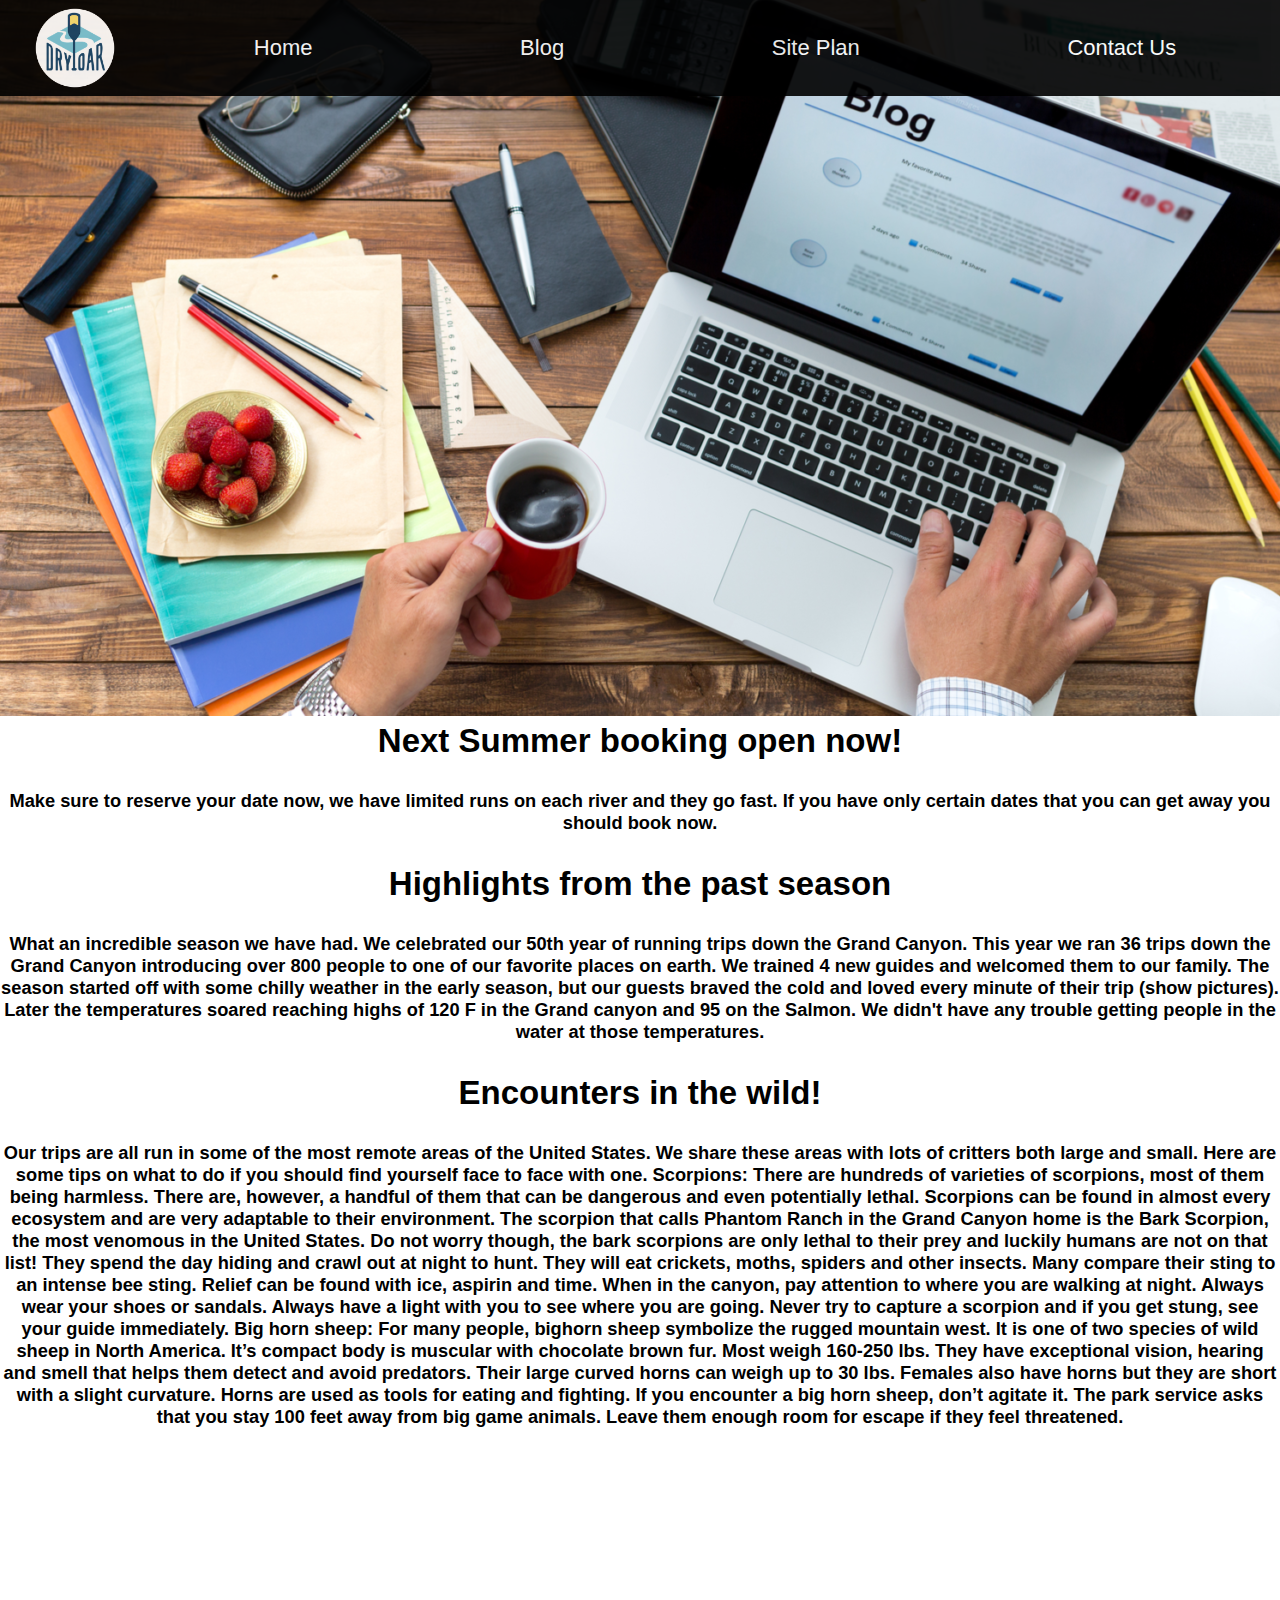
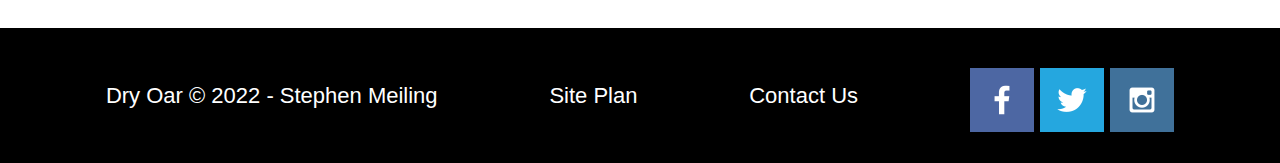
<file: wwr/blog.html>
<!DOCTYPE html>
<html lang="en">
<head>
    <meta charset="UTF-8">
    <meta http-equiv="X-UA-Compatible" content="IE=edge">
    <meta name="viewport" content="width=device-width, initial-scale=1.0">
    <title>Whitewater Rafting Vacations | Dry Oar Boating | Blog</title>
    <link rel="stylesheet" href="styles/styles.css">
</head>

<body>
<header>
    <a id="logo_link" href="index.html">
        <img class="logo" src="images/logo.png" alt="Dry Oar Logo">
    </a>
    <nav>
        <a href="index.html">Home</a>
        <a href="blog.html">Blog</a>
        <a href="site-plan-rafting.html">Site Plan</a>
        <a href="contactus.html">Contact Us</a>
    </nav>
</header>
<div id="hero">
    <div id="hero-box">
        <img id="hero-img" src="images/blog.png" alt="People enjoying white water rafting">
    </div>
    <section id="hero-msg">
        <!-- <h1 class="home-title">Dry Oar Boating - Blog </h1> -->
    </section>
</div>
<main>
    <section>
        <h2>Next Summer booking open now!</h2>
        <h5>Make sure to reserve your date now, we have limited runs on each river and they go fast. If you have only certain dates that you can get away you should book now.</h5>
    </section>
    <section>
        <h2>Highlights from the past season</h2>
        <h5>What an incredible season we have had. We celebrated our 50th year of running trips down the Grand Canyon. This year we ran 36 trips down the Grand Canyon introducing over 800 people to one of our favorite places on earth. We trained 4 new guides and welcomed them to our family. The season started off with some chilly weather in the early season, but our guests braved the cold and loved every minute of their trip (show pictures). Later the temperatures soared reaching highs of 120 F in the Grand canyon and 95 on the Salmon. We didn't have any trouble getting people in the water at those temperatures.</h5>
    </section>
    <section>
        <h2>Encounters in the wild!</h2>
        <h5>Our trips are all run in some of the most remote areas of the United States. We share these areas with lots of critters both large and small. Here are some tips on what to do if you should find yourself face to face with one.

        Scorpions: There are hundreds of varieties of scorpions, most of them being harmless. There are, however, a handful of them that can be dangerous and even potentially lethal. Scorpions can be found in almost every ecosystem and are very adaptable to their environment. The scorpion that calls Phantom Ranch in the Grand Canyon home is the Bark Scorpion, the most venomous in the United States. Do not worry though, the bark scorpions are only lethal to their prey and luckily humans are not on that list!
            
        They spend the day hiding and crawl out at night to hunt. They will eat crickets, moths, spiders and other insects. Many compare their sting to an intense bee sting. Relief can be found with ice, aspirin and time.
            
        When in the canyon, pay attention to where you are walking at night. Always wear your shoes or sandals. Always have a light with you to see where you are going. Never try to capture a scorpion and if you get stung, see your guide immediately.
            
        Big horn sheep: For many people, bighorn sheep symbolize the rugged mountain west. It is one of two species of wild sheep in North America. It’s compact body is muscular with chocolate brown fur. Most weigh 160-250 lbs. They have exceptional vision, hearing and smell that helps them detect and avoid predators.
            
        Their large curved horns can weigh up to 30 lbs. Females also have horns but they are short with a slight curvature. Horns are used as tools for eating and fighting.
            
        If you encounter a big horn sheep, don’t agitate it. The park service asks that you stay 100 feet away from big game animals. Leave them enough room for escape if they feel threatened.</h5>
    </section>
</main>
<footer>
    <p>Dry Oar &copy; 2022 - Stephen Meiling</p>
    <p><a href="site-plan-rafting.html">Site Plan</a></p>
    <p><a href="contactus.html">Contact Us</a></p>
    <div class="social">
        <a href="https://facebook.com" target="_blank">
            <img src="images/facebook.png" alt="fb icon">
        </a>
        <a href="https://twitter.com" target="_blank">
            <img src="images/twitter.png" alt="twitter icon">
        </a>
        <a href="https://instagram.com" target="_blank">
            <img src="images/instagram.png" alt="instagram icon">
        </a>
    </div>
</footer>
</body>
</html>
</file>
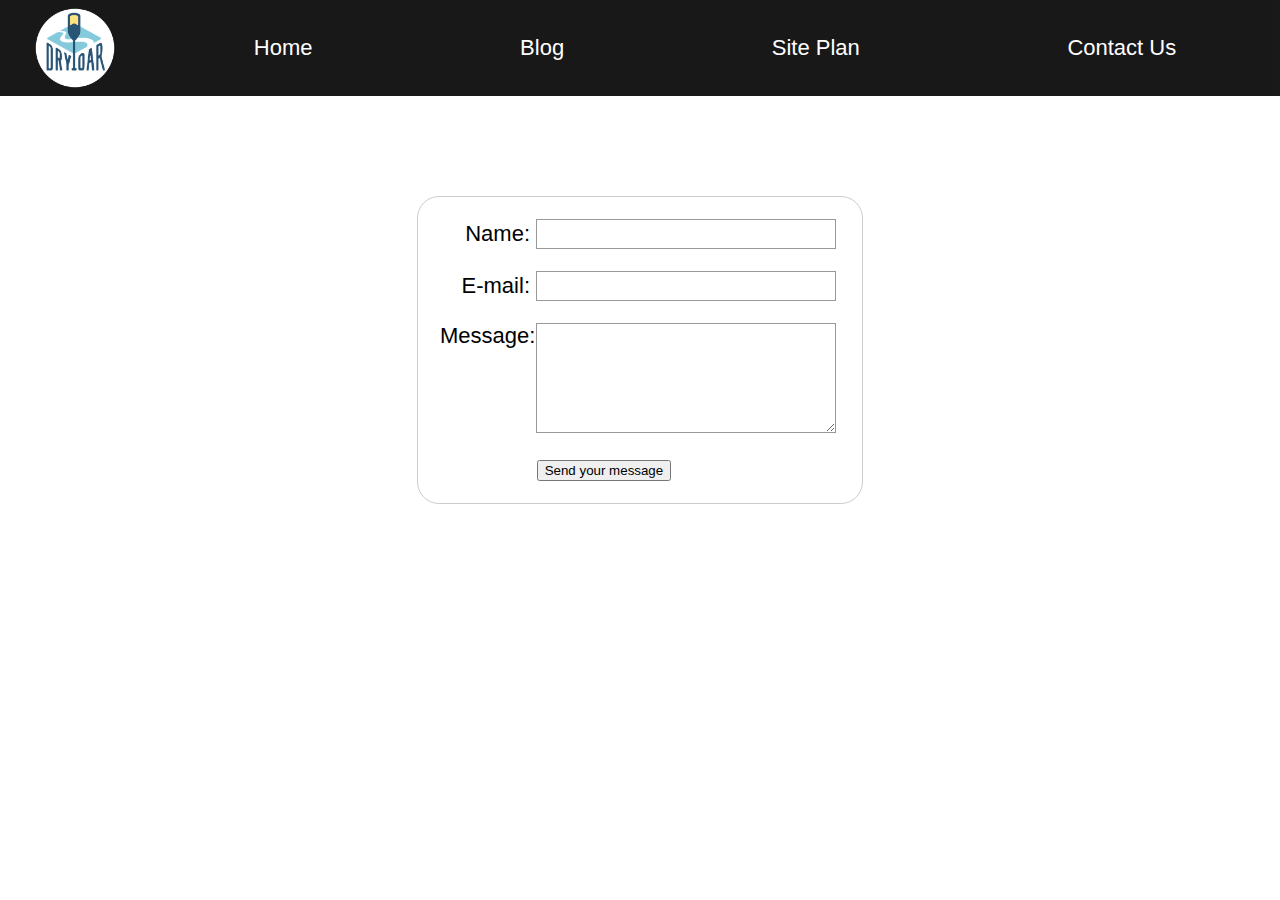
<file: wwr/contactus.html>
<!DOCTYPE html>
<html lang="en">
<head>
    <meta charset="UTF-8">
    <meta http-equiv="X-UA-Compatible" content="IE=edge">
    <meta name="viewport" content="width=device-width, initial-scale=1.0">
    <title>Whitewater Rafting Vacations | Dry Oar Boating | Contact US</title>
    <link rel="stylesheet" href="styles/styles.css">
    <style>
        form {
  /* Center the form on the page */
  margin: 0 auto;
  width: 400px;
  /* Form outline */
  padding: 1em;
  border: 1px solid #ccc;
  border-radius: 1em;
}

ul {
  list-style: none;
  padding: 0;
  margin: 0;
}

form li + li {
  margin-top: 1em;
}

label {
  /* Uniform size & alignment */
  display: inline-block;
  width: 90px;
  text-align: right;
}

input,
textarea {
  /* To make sure that all text fields have the same font settings
     By default, textareas have a monospace font */
  font: 1em sans-serif;

  /* Uniform text field size */
  width: 300px;
  box-sizing: border-box;

  /* Match form field borders */
  border: 1px solid #999;
}

input:focus,
textarea:focus {
  /* Additional highlight for focused elements */
  border-color: #000;
}

textarea {
  /* Align multiline text fields with their labels */
  vertical-align: top;

  /* Provide space to type some text */
  height: 5em;
}

.button {
  /* Align buttons with the text fields */
  padding-left: 90px; /* same size as the label elements */
}

button {
  /* This extra margin represent roughly the same space as the space
     between the labels and their text fields */
  margin-left: 0.5em;
}
    </style>
</head>

<body>
<header>
    <a id="logo_link" href="index.html">
        <img class="logo" src="images/logo.png" alt="Dry Oar Logo">
    </a>
    <nav>
        <a href="index.html">Home</a>
        <a href="blog.html">Blog</a>
        <a href="site-plan-rafting.html">Site Plan</a>
        <a href="contactus.html">Contact Us</a>
    </nav>
</header>
<div id="hero">
    <div id="hero-box">
    </div>
    <section id="hero-msg">
        <!-- <h1 class="home-title">Dry Oar Boating - Blog </h1> -->
    </section>
</div>
<main>
    <form action="/my-handling-form-page" method="post">
        <ul>
          <li>
            <label for="name">Name:</label>
            <input type="text" id="name" name="user_name" />
          </li>
          <li>
            <label for="mail">E-mail:</label>
            <input type="email" id="mail" name="user_email" />
          </li>
          <li>
            <label for="msg">Message:</label>
            <textarea id="msg" name="user_message"></textarea>
          </li>
          <li class="button">
            <button type="submit">Send your message</button>
          </li>
        </ul>
      </form>

</main>
</footer>
</body>
</html>
</file>
<file: personalsite/styles/styles.css>
:root {
    /* change the values below to your colors from your palette */
    --primary-color: #372554   ;
    --secondary-color: #52528c ;
    --accent1-color: #FAF4D3;
    --accent2-color: #231123;
  
    /* change the values below to your chosen font(s) */
    --heading-font: "Montserrat";
    --paragraph-font: "Open sans";
  
    /* these colors below should be chosen from among your palette colors above */
    --headline-color-on-white: #372554;  /* headlines on a white background */ 
    --headline-color-on-color: ; /* headlines on a colored background */ 
    --paragraph-color-on-white: ; /* paragraph text on a white background */ 
    --paragraph-color-on-color: #FAF4D3; /* paragraph text on a colored background */ 
    --paragraph-background-color: #231123  ;
    --nav-link-color: #52528c;
    --nav-background-color: #231123;
    --nav-hover-link-color: #FAF4D3;
    --nav-hover-background-color: #372554;
  }

#content {
    max-width: 1600px;
    margin: 0 auto;
    
}
.logo{
    width: 120px;
}
#logo_link {
    padding-top: 10px;
    padding-left: 8px;
    justify-self: center;
    align-self: center;
}
.home-grid {
    text-align: center;
    display: grid;
    grid-template-columns: 1fr 3fr 1fr; 
}

nav {
    background-color: black;
    color: white; 
    padding: 30px;
    margin-top: -20px;
    display: flex;
    justify-content: space-around;
    align-items: center;
}
nav a {
    color: var(--accent1-color);
    text-decoration: none;
    padding: 35px;
}
nav a:hover{
    background-color: var(--nav-hover-background-color);
    color: var(--accent1-color);
}
nav h3{
    color: white;
    text-decoration: none;
}

body{
    background-color:#231123;
}

.msg{
    grid-column: 2;
    color:#FAF4D3;
    padding: 30px; 
}

footer {
    background-color: black;
    color: var(--accent1-color); 
    padding: 25px 50px;
    margin-top: 300px;
    display: flex;
    justify-content: space-around;
    align-items: center;
}
footer a{
    color: var(--accent1-color);
    text-decoration: none;
}
footer a:hover{
    background-color: var(--nav-hover-background-color);
    color: var(--nav-hover-link-color);
}
footer h3{
    color: white;
    text-decoration: none;
}
img {
    width: 700px;
  }

/* Style inputs with type="text", select elements and textareas */
input[type=text], select, textarea {
    width: 100%; /* Full width */
    padding: 12px; /* Some padding */ 
    border: 1px solid #ccc; /* Gray border */
    border-radius: 4px; /* Rounded borders */
    box-sizing: border-box; /* Make sure that padding and width stays in place */
    margin-top: 6px; /* Add a top margin */
    margin-bottom: 16px; /* Bottom margin */
    resize: vertical /* Allow the user to vertically resize the textarea (not horizontally) */
  }
  
  /* Style the submit button with a specific background color etc */
  input[type=submit] {
    background-color: var(--headline-color-on-white);
    color: white;
    padding: 12px 20px;
    border: none;
    border-radius: 4px;
    cursor: pointer;
  }
  
  /* When moving the mouse over the submit button, add a darker green color */
  input[type=submit]:hover {
    background-color: var(--accent2-color);
  }
  
  /* Add a background color and some padding around the form */
  .container {
    border-radius: 5px;
    background-color: #f2f2f2;
    padding: 20px;
  }

image {
    width: 150px;
}
</file>
<file: wwr/styles/styles.css>
#content {
    max-width: 1600px;
    margin: 0 auto;
    /* text-align: center; */
}
nav a {
    text-align: left;
    color: white;
    text-decoration: none;
    padding: 35px;
}
#hero-msg h1, #hero-msg h4{
    text-align: center;
}
.button-box {
    text-align: center;
}
main section {
    text-align: center;
    background-color: white;
}
#background {
    height: 725px;
    background-color: black;
}
body{
    background-color: white;
    color: black;
    font-family: Raleway, Arial, sans-serif;
    font-size: 22px;
    margin: 0;
    padding: 0;
}
header {
    background-color: black;
    color: rgb(255, 255, 255);
    display: grid;
    grid-template-columns: 150px auto;
    opacity: .9;
}
nav a:hover {
    background-color: maroon;
    color: black;
}
.book, .join {
    background-color: black;
    color: white;
    text-decoration: none;
    font-family: 'Rock Salt', 'Bradley Hand', sans-serif;
    font-size: 18px;
    padding: 15px 30px;
    margin-top: 50px;
    border-radius: 5px;
}
.book:hover, .join:hover {
    background-color: black;
    /* color: white; */
}
.msg {
    background-color: black;
    color: rgb(255, 255, 255);
    font-family: 'Rock Salt', 'Bradley Hand', sans-serif;
    line-height: 1.5em;
    padding: 35px;
    box-shadow: 5px 5px 10px #6f7364;
}
footer a{
    color: white;
    text-decoration: none;
}
.home-title{
    color: white;
    font-family: 'Rock Salt', 'Bradley Hand', sans-serif;
    font-size: 2em;
    margin-top: 10px;
}
h4{
    color: white;
}
.msg h2{
    color: red;
    font-family: 'Rock Salt', 'Bradley Hand', sans-serif;
}
.msg p{
    color: white;
    font-size: .8em;
    padding-bottom: 15px;
}
footer h3{
    color: white;
    text-decoration: underline;
}
h5{
    color: black;
    font-family: 'Rock Salt', 'Bradley Hand', sans-serif;
}
footer a:hover{
    background-color: maroon;
    color: white;
}
.logo{
    width: 80px;
}
.icon {
    width: 80px;
    padding-top: 10px;
}
#hero-img{
    width: 100%;
}
/*footer p{
    font-size: 1.2em;
} */
h2 {
    margin: 0;
}
#logo_link {
    padding-top: 5px;
    justify-self: center;
    align-self: center;
}
footer {
    background-color: black;
    color: white; 
    padding: 25px 50px;
    margin-top: 200px;
    display: flex;
    justify-content: space-around;
    align-items: center;
}

footer .social img {
    padding-top: 15px;
}
.rivers-card, .camping-card, .rapids-card {
    margin: 200px 0;
}
.card-img {
    border: 10px solid black;
    width: 100%;
    transition: transform .5s;
    box-shadow: 5px 5px 10px #6f7364;
}
.card-img:hover {
    opacity: .6;
    transform: scale(1.1);
}
main section img {
    box-sizing: border-box;
}
nav {
    display: flex;
    justify-content: space-around;
}
#hero {
    display: grid;
    grid-template-columns: 1fr 3fr 1fr;
}
#hero-box {
    grid-column: 1/4;
    grid-row: 1/3;
    z-index: -1;
    margin-top: -100px;
}
#hero-msg {
    /*color: white;*/
    grid-column: 2/3;
    grid-row: 1/2;
    margin-top: 100px;
}
.home-grid{
    display: grid;
    grid-template-columns: 1fr 1fr 1fr 1fr 1fr 1fr 1fr 1fr 1fr 1fr;
}

.mountains {
    width: 100%;
    grid-column: 2/7;
    grid-row: 5/8;
    box-shadow: 5px 5px 10px #6f7364;
}
.rivers-card{
    grid-column: 2/4;
    grid-row: 2/3;
}
.camping-card{
    grid-column: 5/7;
    grid-row: 2/3;
}
.rapids-card{
    grid-column: 8/10;
    grid-row: 2/3;
}
#background{
    grid-column: 1/11;
    grid-row: 4/9;
}
.msg{
    grid-column: 6/10;
    grid-row: 6/7;
    opacity: .9;
}

@media screen and (max-width: 900px) {
    #hero, .home-grid {
        display: block;
        height: auto;
    }
    nav, footer {
        flex-direction: column;
    }
    nav a {
        display: block;
        padding: 15px;
    }
    #hero {
        margin-top: 0;
    }
    #hero-msg {
        margin-top: 0;
    }
    #hero-msg h4 {
        display: none;
    }
    .home-title {
        font-size: 25px;
        color: #6f7364;
    }
    .rivers-card, .camping-card, .rapids-card { 
        margin: 50px auto;
        width: 60%;
    }
    #background {
        display: none;
    }
    .mountains, .msg {
        width: 80%;
        display: block;
        margin: 0 auto;
    }
    footer {
        margin-top: 25px;
    }
}
</file>
<file: positionstyles.css>
/* CSS - Name: "positionstyles.css" */
/* Activity 1 styles */
.content1 {
  /* This is the parent of the activity 1 boxes. */
  display: grid;
  grid-template-columns: 1fr 1fr;
  justify-items: center;
  grid-gap: 20px;
}
.red1 { 
  width: 100%; 
  height: 100px; 
  background-color: red; 
  grid-column: 1/3;

} 
.green1 {
  width: 200px; 
  height: 200px; 
  background-color: green; 

} 
.yellow1 {
  width: 200px; 
  height: 200px; 
  background-color: gold; 

} 
.blue1 {
  width: 100%; 
  height: 100px; 
  background-color: blue; 
  grid-column: 1/3;

} 
/* Activity 2 styles */ 
.content2 {
  /* This is the parent of the activity 2 boxes. */
}
.red2 {
  width: 100px; 
  height: 100px; 
  background-color: red; 
} 
.green2 { 
  width: 100px; 
  height: 100px; 
  background-color: green;
  margin-left: 50px;
  margin-top: -50px; 
} 
.yellow2 {
  width: 100px; 
  height: 100px; 
  background-color: gold;
  margin-left: 100px;
  margin-top: -50px; 
} 
.blue2 {
  width: 100px; 
  height: 100px; 
  background-color: blue;
  margin-left: 150px;
  margin-top: -50px; 
} 
/* Activity 3 styles */ 
.content3 {
  /* This is the parent of the activity 3 boxes. */
  display: grid;
  grid-template-columns: 1fr 1fr;
}
.red3 {
  width: 100%; 
  height: 100px; 
  background-color: red;
  grid-column: 1/3; 
} 
.green3 {
  width: 600px; 
  height: 200px; 
  background-color: green;
  grid-column: 1/2;
} 
.yellow3 {
  width: 650px; 
  height: 200px; 
  background-color: gold;
  grid-column: 2/3;
  margin-left: 30px 
} 
.blue3 {
  width: 100%;
  height: 100px; 
  background-color: blue;
  grid-column: 1/3; 
} 
/* Activity 4 styles */ 
.content4 {
  /* This is the parent of the activity 4 boxes. */
  display: grid;
  height: 400px;
  grid-template-columns: 1fr 1fr;
}
.red4 {
  width: 100%; 
  height: 450px; 
  background-color: red;
  grid-column: 1/2; 
  grid-row: 1/4;
} 
.green4 {
  width: 100%; 
  height: 150px; 
  background-color: green;
  grid-column: 2/3;
  grid-row: 1; 
} 
.yellow4 {
  width: 100%; 
  height: 150px; 
  background-color: gold;
  grid-column: 2/3;
  grid-row: 2; 
} 
.blue4 {
  width: 100%; 
  height: 150px; 
  background-color: blue;
  grid-column: 2/3;
  grid-row: 3; 
} 
/* Activity 5 styles */ 
.content5 {
  /* This is the parent of the activity 5 boxes. */
  height: 400px;
}
.red5 { 
  width: 800px; 
  height: 100px; 
  background-color: red; 
} 
.green5 { 
  width: 200px; 
  height: 200px; 
  background-color: green;
  float: left;
} 
.yellow5 {
  width: 800px; 
  height: 300px; 
  background-color: gold;
  float: both;
} 
.blue5 {
  width: 800px; 
  height: 100px; 
  background-color: blue;
  clear: both; 
} 
/* Activity 6 styles */ 
.content6 {
  /* This is the parent of the activity 6 boxes. */
  display: grid;
  grid-template-columns: 100px 100px 100px 100px 100px 100px;
  grid-template-rows: 100px 100px 100px 100px 100px 100px;
}
.red6 {
  width: 400px; 
  height: 200px; 
  background-color: red;
  grid-column-start: 1;
  grid-column-end: 4;
  grid-row-start: 1;
  grid-row-end: 2;
  z-index: -2; 
} 
.green6 {
  width: 200px; 
  height: 200px; 
  background-color: green;
  grid-column-start: 1;
  grid-column-end: 2;
  grid-row-start: 5;
  grid-row-end: 6;
  z-index: 0;  
} 
.yellow6 {
  width: 200px; 
  height: 400px; 
  background-color: gold;
  grid-column-start: 5;
  grid-column-end: 6;
  grid-row-start: 3;
  grid-row-end: 6;
  z-index: 0;  
} 
.blue6 {
  width: 400px; 
  height: 400px; 
  background-color: blue;
  grid-column-start: 2;
  grid-column-end: 5;
  grid-row-start: 2;
  grid-row-end: 5;
  z-index: -1;  
} 


/* Do not make any changes below here */
.activity {
  width: 70%; 
  margin: 20px auto; 
  font-family: Arial, sans-serif; 
  border: 1px solid black; 
  padding: 10px; 
  clear:both; 
  overflow: auto;
} 

.hint {
  border: 1px solid grey;
  background: #e0e0e0;
  padding: .5em;
  position: relative;
  margin: 1em 0;
}
.hint h3 {
  margin: 0;
}
.hint:hover {
  background: #d0d0d0;
}
.hint > div {
  display: none;
}

.hint input[type=checkbox] {
  position: absolute;
  width: 100%;
  height: 100%;
  opacity: 0;
  z-index: 1;
  cursor: pointer;
}

.hint input[type=checkbox]:checked ~ div {
  display: block;
}

.hint i {
  position: absolute;
  transform: translate(-6px, 0);
  margin-top: 16px;
  right: 10px;
  top: -3px;
}
.hint i:before, .hint i:after {
  content: "";
  position: absolute;
  background-color: black;
  width: 3px;
  height: 9px;
}
.hint i:before {
  transform: translate(2px, 0) rotate(45deg);
}
.hint i:after {
  transform: translate(-2px, 0) rotate(-45deg);
}

.hint input[type=checkbox]:checked ~ i:before {
  transform: translate(-2px, 0) rotate(45deg);
}
.hint input[type=checkbox]:checked ~ i:after {
  transform: translate(2px, 0) rotate(-45deg);
}
.hint a {
  position: relative;
  z-index: 1;
}
</file>
